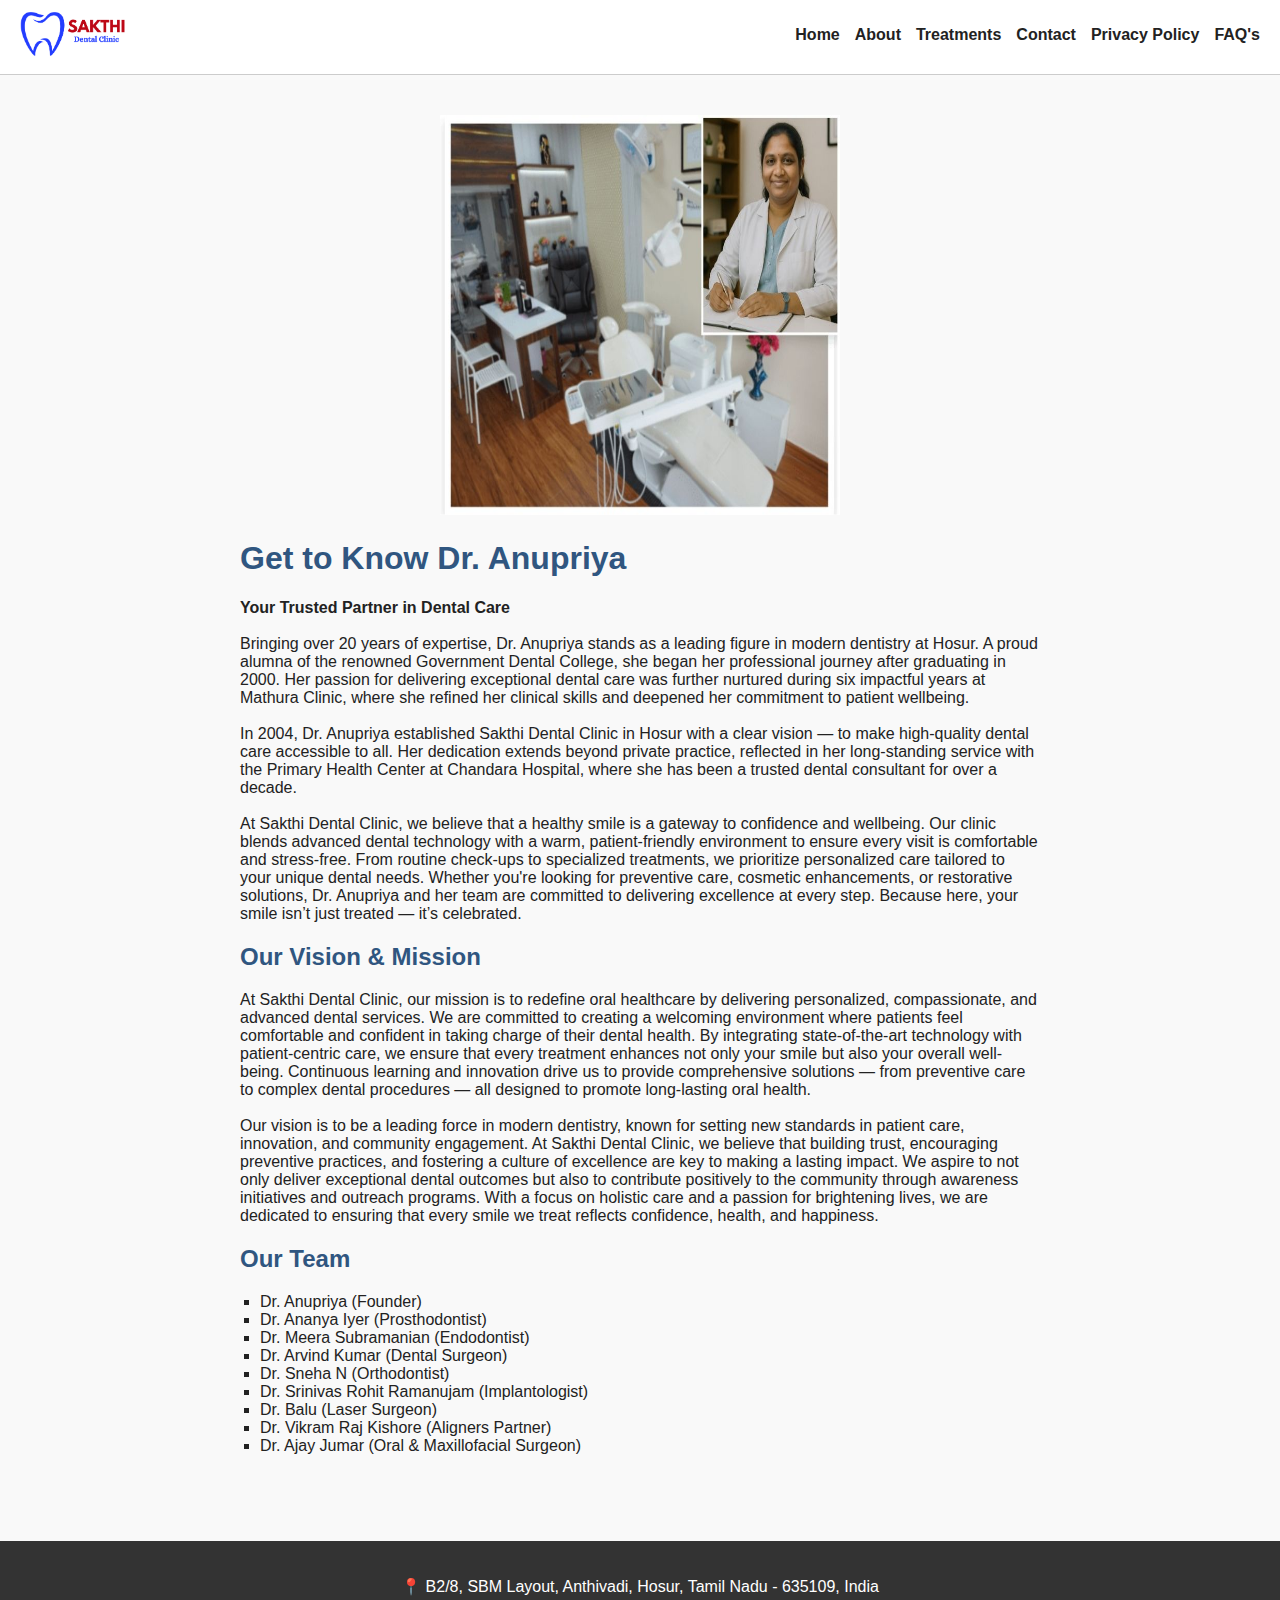
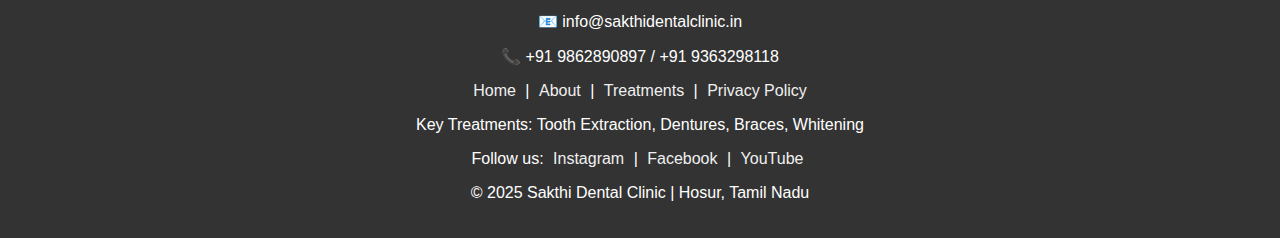
<file: Dental Clinic/about.html>
<!DOCTYPE html>
<html lang="en">
  <head>
    <meta charset="UTF-8" />
    <meta name="viewport" content="width=device-width, initial-scale=1.0" />
    <title>About Us - Sakthi Dental Clinic</title>
    <link rel="stylesheet" href="about.css" />
  </head>
  <body>
    <header>
      <nav class="navbar">
       <div class="logo">
  <img src="images/SDC Logo.png" alt="Sakthi Dental Clinic Logo">
</div>

        <ul class="nav-links">
          <li><a href="index.html">Home</a></li>
          <li><a href="about.html">About</a></li>
          <li><a href="treatment.html">Treatments</a></li>
          <li><a href="contact.html">Contact</a></li>
          <li><a href="privacy.html">Privacy Policy</a></li>
          <li><a href="faq.html">FAQ's</a></li>
        </ul>
      </nav>
    </header>

    <section class="about">
      <img src="images/Dr Anupriya.jpg" alt="Dr Anupriya"/>
      <h1>Get to Know Dr. Anupriya</h1>
      <b>Your Trusted Partner in Dental Care</b><br>
      <br>
        Bringing over 20 years of expertise, Dr. Anupriya stands as a leading
        figure in modern dentistry at Hosur. A proud alumna of the renowned
        Government Dental College, she began her professional journey after
        graduating in 2000. Her passion for delivering exceptional dental care
        was further nurtured during six impactful years at Mathura Clinic, where
        she refined her clinical skills and deepened her commitment to patient
        wellbeing. 
      </br>
      <br>
        In 2004, Dr. Anupriya established Sakthi Dental Clinic in
        Hosur with a clear vision — to make high-quality dental care accessible
        to all. Her dedication extends beyond private practice, reflected in her
        long-standing service with the Primary Health Center at Chandara
        Hospital, where she has been a trusted dental consultant for over a
        decade. 
        <br>
    </br>
        At Sakthi Dental Clinic, we believe that a healthy smile is a
        gateway to confidence and wellbeing. Our clinic blends advanced dental
        technology with a warm, patient-friendly environment to ensure every
        visit is comfortable and stress-free. From routine check-ups to
        specialized treatments, we prioritize personalized care tailored to your
        unique dental needs. Whether you're looking for preventive care,
        cosmetic enhancements, or restorative solutions, Dr. Anupriya and her
        team are committed to delivering excellence at every step. Because here,
        your smile isn’t just treated — it’s celebrated.
      </p>

      <h2>Our Vision & Mission</h2>
      <p>
        At Sakthi Dental Clinic, our mission is to redefine oral healthcare by
        delivering personalized, compassionate, and advanced dental services. We
        are committed to creating a welcoming environment where patients feel
        comfortable and confident in taking charge of their dental health. By
        integrating state-of-the-art technology with patient-centric care, we
        ensure that every treatment enhances not only your smile but also your
        overall well-being. Continuous learning and innovation drive us to
        provide comprehensive solutions — from preventive care to complex dental
        procedures — all designed to promote long-lasting oral health.
        <br>
        <br>
        Our
        vision is to be a leading force in modern dentistry, known for setting
        new standards in patient care, innovation, and community engagement. At
        Sakthi Dental Clinic, we believe that building trust, encouraging
        preventive practices, and fostering a culture of excellence are key to
        making a lasting impact. We aspire to not only deliver exceptional
        dental outcomes but also to contribute positively to the community
        through awareness initiatives and outreach programs. With a focus on
        holistic care and a passion for brightening lives, we are dedicated to
        ensuring that every smile we treat reflects confidence, health, and
        happiness.
      </p>

      <h2>Our Team</h2>
      <ul><li>Dr. Anupriya (Founder)</li>
      <li>Dr. Ananya Iyer (Prosthodontist)</li>
      <li>Dr. Meera Subramanian (Endodontist)</li>
      <li>Dr. Arvind Kumar (Dental Surgeon)</li>
      <li>Dr. Sneha N (Orthodontist)
</li>
      <li>Dr. Srinivas Rohit Ramanujam (Implantologist)</li>
      <li>Dr. Balu (Laser Surgeon)
</li>
      <li>Dr. Vikram Raj Kishore (Aligners Partner)
</li>
      <li>Dr. Ajay Jumar (Oral & Maxillofacial Surgeon)</li>
      </ul>
    </section>

    <footer>
      <div class="footer-content">
        <p>📍 B2/8, SBM Layout, Anthivadi, Hosur, Tamil Nadu - 635109, India</p>
        <p>📧 info@sakthidentalclinic.in</p>
        <p>📞 +91 9862890897 / +91 9363298118</p>
        <nav class="footer-links">
          <a href="index.html">Home</a> | <a href="about.html">About</a> |
          <a href="treatment.html">Treatments</a> |
          <a href="privacy.html">Privacy Policy</a>
        </nav>
        <div class="footer-services">
          <p>Key Treatments: Tooth Extraction, Dentures, Braces, Whitening</p>
        </div>
        <div class="footer-social">
          <p>
            Follow us:
            <a href="#">Instagram</a> | <a href="#">Facebook</a> |
            <a href="#">YouTube</a>
          </p>
        </div>
      </div>
      <p>© 2025 Sakthi Dental Clinic | Hosur, Tamil Nadu</p>
    </footer>
  </body>
</html>
</file>
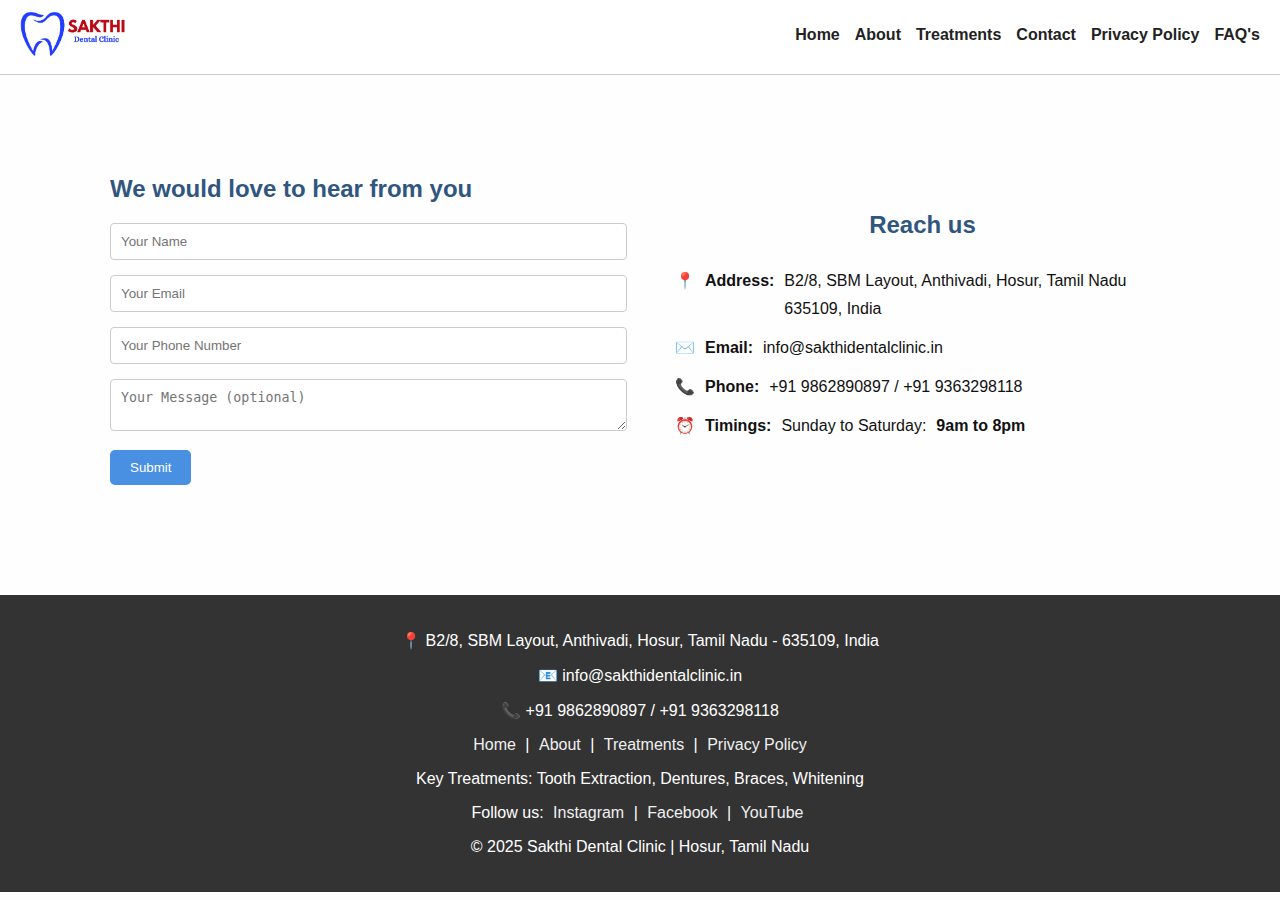
<file: Dental Clinic/contact.html>
<!DOCTYPE html>
<html lang="en">
  <head>
    <meta charset="UTF-8" />
    <meta name="viewport" content="width=device-width, initial-scale=1.0" />
    <title>Contact Us - Sakthi Dental Clinic</title>
    <link rel="stylesheet" href="contact.css" />
  </head>
  <body>
    <header>
      <nav class="navbar">
        <div class="logo">
          <img src="images/SDC Logo.png" alt="Sakthi Dental Clinic Logo" />
        </div>
        <ul class="nav-links">
          <li><a href="index.html">Home</a></li>
          <li><a href="about.html">About</a></li>
          <li><a href="treatment.html">Treatments</a></li>
          <li><a href="contact.html">Contact</a></li>
          <li><a href="privacy.html">Privacy Policy</a></li>
          <li><a href="faq.html">FAQ's</a></li>
        </ul>
      </nav>
    </header>

    <section class="contact-container">
      <div class="contact-form">
        <h2>We would love to hear from you</h2>
        <form onsubmit="return validateForm()">
          <input type="text" id="name" placeholder="Your Name" required />
          <input type="email" id="email" placeholder="Your Email" required />
          <input
            type="text"
            id="phone"
            placeholder="Your Phone Number"
            required
          />
          <textarea
            id="message"
            placeholder="Your Message (optional)"
          ></textarea>
          <button type="submit" class="submit-btn">Submit</button>
        </form>
      </div>

      <div class="contact-info">
        <h2>Reach us</h2>
        <ul>
          <li>
            📍 <strong>Address:</strong> B2/8, SBM Layout, Anthivadi, Hosur,
            Tamil Nadu 635109, India
          </li>
          <li>✉️ <strong>Email:</strong> info@sakthidentalclinic.in</li>
          <li>📞 <strong>Phone:</strong> +91 9862890897 / +91 9363298118</li>
          <li>
            ⏰ <strong>Timings:</strong> Sunday to Saturday:
            <strong>9am to 8pm</strong>
          </li>
        </ul>
      </div>
    </section>

    <footer>
      <div class="footer-content">
        <p>📍 B2/8, SBM Layout, Anthivadi, Hosur, Tamil Nadu - 635109, India</p>
        <p>📧 info@sakthidentalclinic.in</p>
        <p>📞 +91 9862890897 / +91 9363298118</p>
        <nav class="footer-links">
          <a href="index.html">Home</a> | <a href="about.html">About</a> |
          <a href="treatment.html">Treatments</a> |
          <a href="privacy.html">Privacy Policy</a>
        </nav>
        <div class="footer-services">
          <p>Key Treatments: Tooth Extraction, Dentures, Braces, Whitening</p>
        </div>
        <div class="footer-social">
          <p>
            Follow us:
            <a href="#">Instagram</a> | <a href="#">Facebook</a> |
            <a href="#">YouTube</a>
          </p>
        </div>
      </div>
      <p>© 2025 Sakthi Dental Clinic | Hosur, Tamil Nadu</p>
    </footer>

    <script>
      function validateForm() {
        const name = document.getElementById("name").value.trim();
        const email = document.getElementById("email").value.trim();
        const phone = document.getElementById("phone").value.trim();

        if (!name || !email || !phone) {
          alert("Please fill out all required fields.");
          return false;
        }

        const emailPattern = /^[^\s@]+@[^\s@]+\.[^\s@]+$/;
        if (!emailPattern.test(email)) {
          alert("Please enter a valid email address.");
          return false;
        }

        return true;
      }
    </script>
  </body>
</html>
</file>
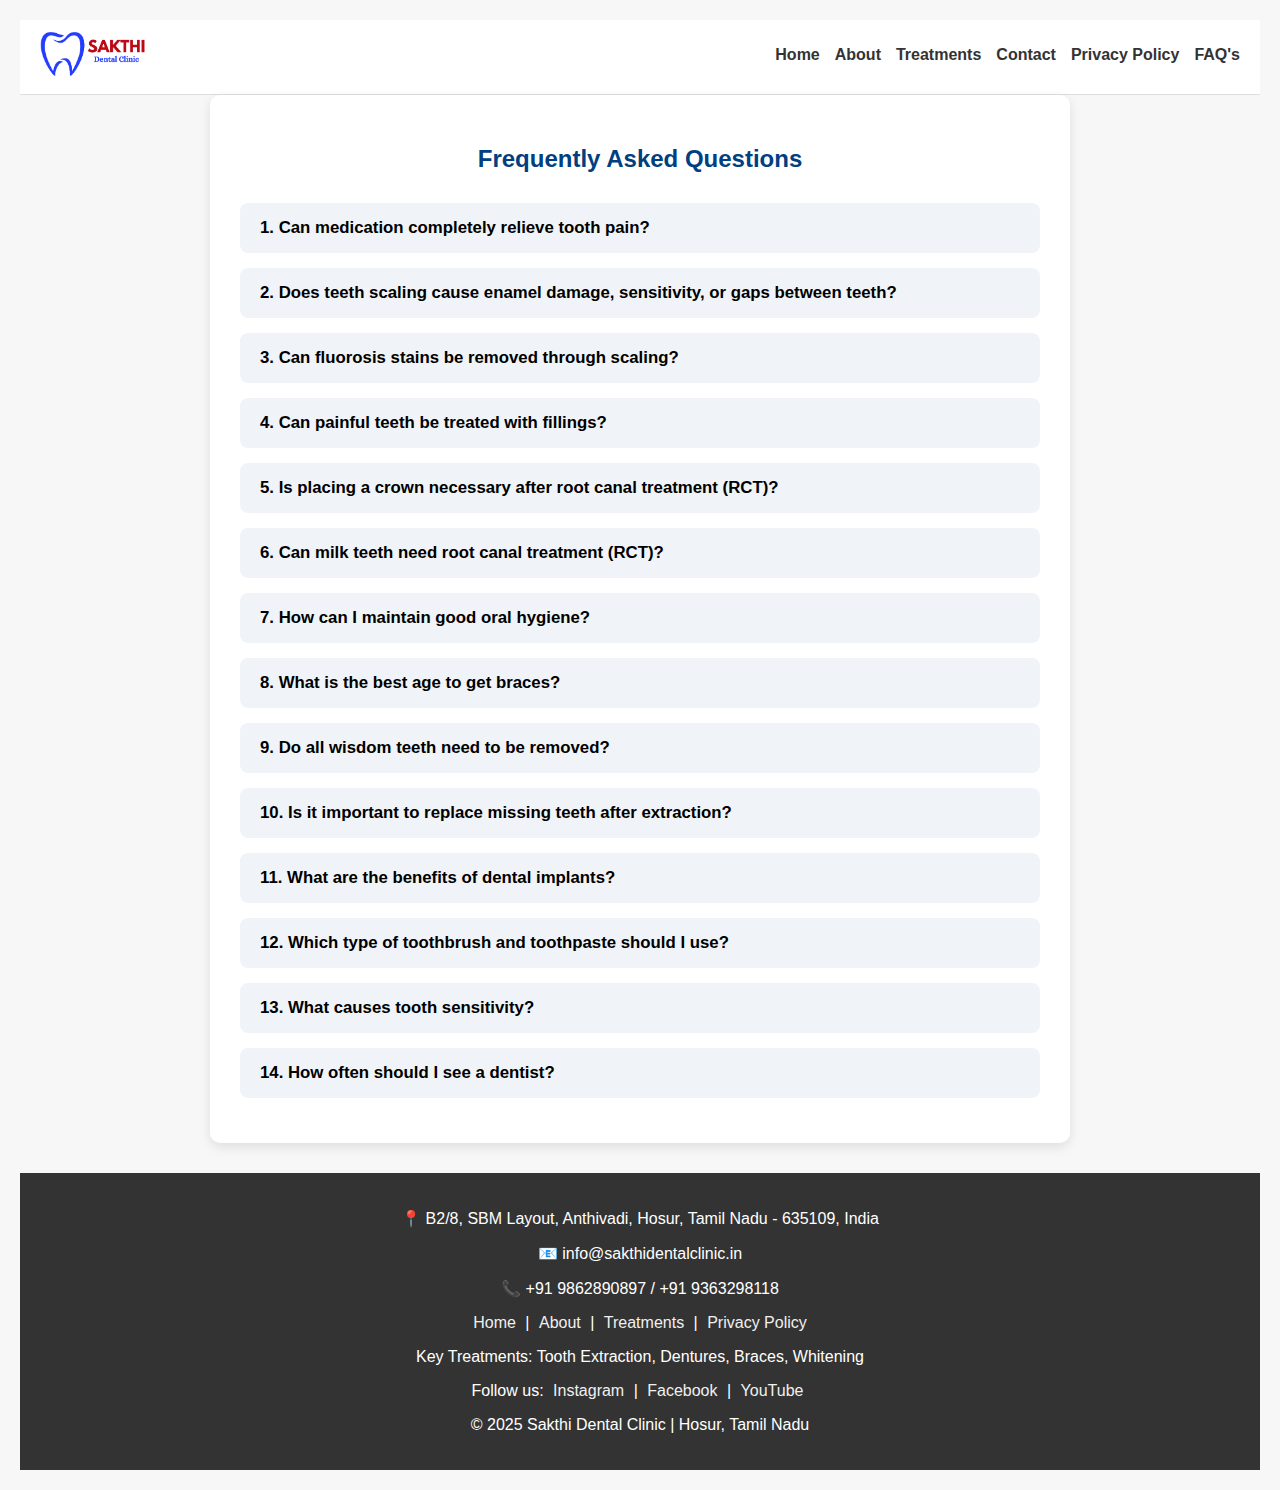
<file: Dental Clinic/faq.html>
<!DOCTYPE html>
<html lang="en">
  <head>
    <meta charset="UTF-8" />
    <meta name="viewport" content="width=device-width, initial-scale=1" />
    <title>FAQ - Sakthi Dental Clinic</title>
    <link rel="stylesheet" href="faq.css" />
  </head>
  <body>
    <header>
      <nav class="navbar">
        <div class="logo">
          <img src="images/SDC Logo.png" alt="Sakthi Dental Clinic Logo" />
        </div>

        <ul class="nav-links">
          <li><a href="index.html">Home</a></li>
          <li><a href="about.html">About</a></li>
          <li><a href="treatment.html">Treatments</a></li>
          <li><a href="contact.html">Contact</a></li>
          <li><a href="privacy.html">Privacy Policy</a></li>
          <li><a href="faq.html">FAQ's</a></li>
        </ul>
      </nav>
    </header>
    <section class="faq-section">
      <h2>Frequently Asked Questions</h2>

      <div class="faq-item">
        <details>
          <summary>1. Can medication completely relieve tooth pain?</summary>
          <p>
            Not entirely. While medications may offer short-term relief,
            long-lasting relief requires identifying and treating the root cause
            of the pain through professional dental care.
          </p>
        </details>
      </div>

      <div class="faq-item">
        <details>
          <summary>
            2. Does teeth scaling cause enamel damage, sensitivity, or gaps
            between teeth?
          </summary>
          <p>
            No. Scaling safely removes plaque and tartar. It doesn’t damage
            enamel or create gaps. Temporary sensitivity may occur but usually
            subsides.
          </p>
        </details>
      </div>

      <div class="faq-item">
        <details>
          <summary>3. Can fluorosis stains be removed through scaling?</summary>
          <p>
            Scaling removes surface stains, not intrinsic fluorosis. Treatments
            like bleaching, veneers, or crowns may be required.
          </p>
        </details>
      </div>

      <div class="faq-item">
        <details>
          <summary>4. Can painful teeth be treated with fillings?</summary>
          <p>
            Not always. If decay reaches the pulp, a root canal or extraction is
            needed. Fillings are for damage limited to outer layers.
          </p>
        </details>
      </div>

      <div class="faq-item">
        <details>
          <summary>
            5. Is placing a crown necessary after root canal treatment (RCT)?
          </summary>
          <p>
            Yes. A crown protects the treated tooth from fracture and adds
            durability for chewing.
          </p>
        </details>
      </div>

      <div class="faq-item">
        <details>
          <summary>6. Can milk teeth need root canal treatment (RCT)?</summary>
          <p>
            Yes. An RCT can preserve a milk tooth if it has a deep cavity and is
            expected to remain for a while.
          </p>
        </details>
      </div>

      <div class="faq-item">
        <details>
          <summary>7. How can I maintain good oral hygiene?</summary>
          <p>
            Brush twice daily, rinse after meals, floss, and visit your dentist
            regularly for check-ups.
          </p>
        </details>
      </div>

      <div class="faq-item">
        <details>
          <summary>8. What is the best age to get braces?</summary>
          <p>
            Ages 12–14 are ideal, but earlier or later treatment may be needed
            depending on the case.
          </p>
        </details>
      </div>

      <div class="faq-item">
        <details>
          <summary>9. Do all wisdom teeth need to be removed?</summary>
          <p>
            No. Only if they are impacted, infected, or causing problems like
            crowding.
          </p>
        </details>
      </div>

      <div class="faq-item">
        <details>
          <summary>
            10. Is it important to replace missing teeth after extraction?
          </summary>
          <p>
            Yes. Replacement prevents misalignment and helps maintain proper
            chewing function.
          </p>
        </details>
      </div>

      <div class="faq-item">
        <details>
          <summary>11. What are the benefits of dental implants?</summary>
          <p>
            Implants restore natural function and appearance, boosting
            confidence and oral health.
          </p>
        </details>
      </div>

      <div class="faq-item">
        <details>
          <summary>
            12. Which type of toothbrush and toothpaste should I use?
          </summary>
          <p>
            Use a soft-bristled brush with fluoride toothpaste. Replace your
            brush every 3 months.
          </p>
        </details>
      </div>

      <div class="faq-item">
        <details>
          <summary>13. What causes tooth sensitivity?</summary>
          <p>
            It can result from enamel wear, decay, exposed roots, or
            micro-cracks in the tooth.
          </p>
        </details>
      </div>

      <div class="faq-item">
        <details>
          <summary>14. How often should I see a dentist?</summary>
          <p>
            Every six months is recommended for preventive care and cleanings.
          </p>
        </details>
      </div>
    </section>
    <footer>
      <div class="footer-content">
        <p>📍 B2/8, SBM Layout, Anthivadi, Hosur, Tamil Nadu - 635109, India</p>
        <p>📧 info@sakthidentalclinic.in</p>
        <p>📞 +91 9862890897 / +91 9363298118</p>
        <nav class="footer-links">
          <a href="index.html">Home</a> | <a href="about.html">About</a> |
          <a href="treatment.html">Treatments</a> |
          <a href="privacy.html">Privacy Policy</a>
        </nav>
        <div class="footer-services">
          <p>Key Treatments: Tooth Extraction, Dentures, Braces, Whitening</p>
        </div>
        <div class="footer-social">
          <p>
            Follow us:
            <a href="#">Instagram</a> | <a href="#">Facebook</a> |
            <a href="#">YouTube</a>
          </p>
        </div>
      </div>
      <p>© 2025 Sakthi Dental Clinic | Hosur, Tamil Nadu</p>
    </footer>
  </body>
</html>
</file>
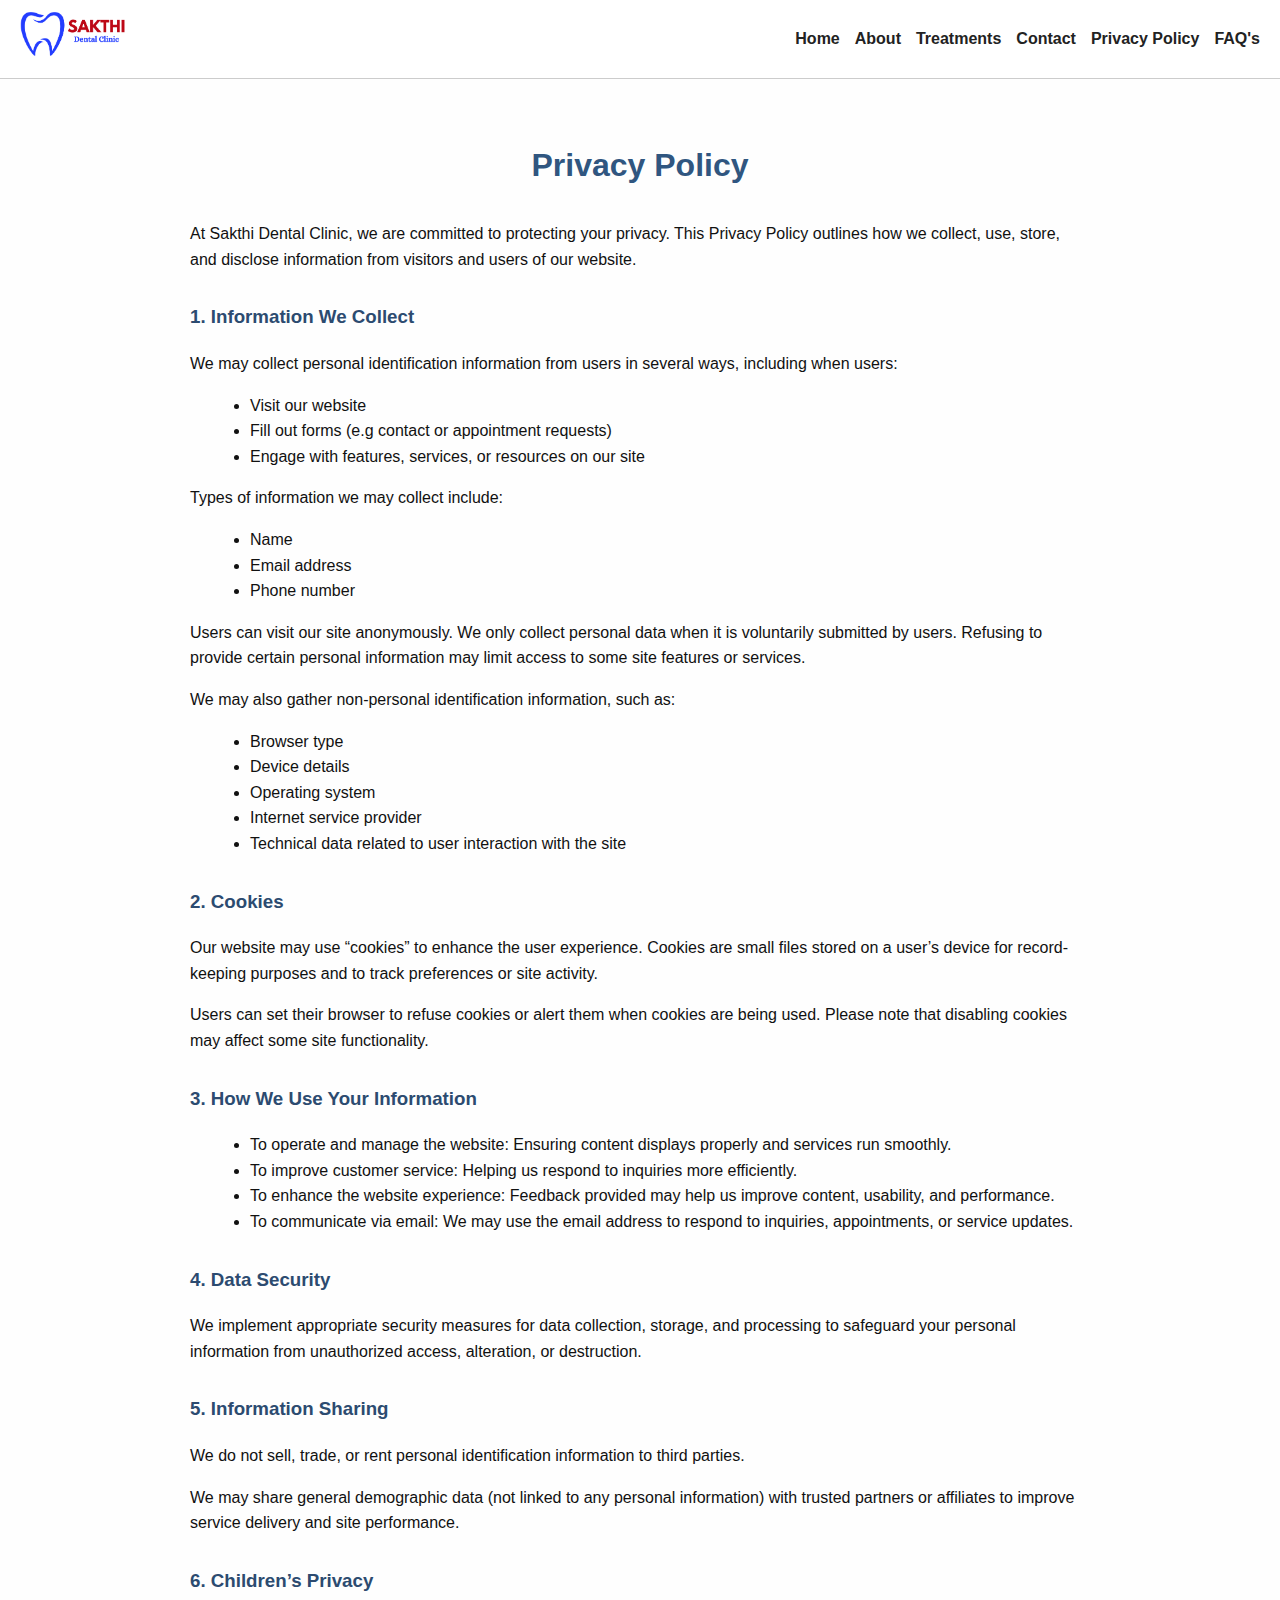
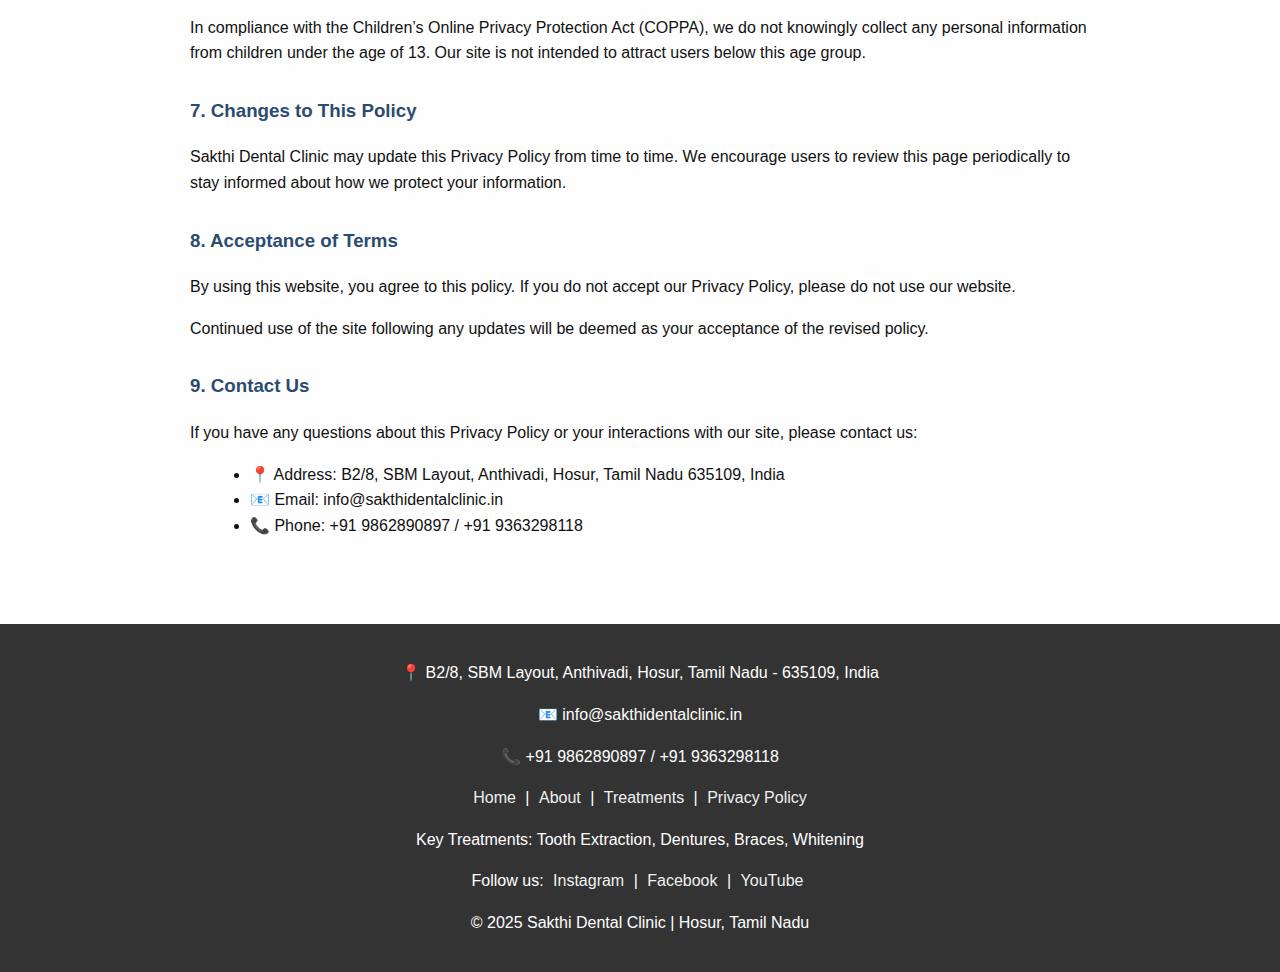
<file: Dental Clinic/privacy.html>
<!DOCTYPE html>
<html lang="en">
  <head>
    <meta charset="UTF-8" />
    <meta name="viewport" content="width=device-width, initial-scale=1.0" />
    <title>Privacy Policy - Sakthi Dental Clinic</title>
    <link rel="stylesheet" href="privacy.css" />
  </head>
  <body>
    <header>
      <nav class="navbar">
        <div class="logo">
          <img src="images/SDC Logo.png" alt="Sakthi Dental Clinic Logo" />
        </div>
        <ul class="nav-links">
          <li><a href="index.html">Home</a></li>
          <li><a href="about.html">About</a></li>
          <li><a href="treatment.html">Treatments</a></li>
          <li><a href="contact.html">Contact</a></li>
          <li><a href="privacy.html">Privacy Policy</a></li>
          <li><a href="faq.html">FAQ's</a></li>
        </ul>
      </nav>
    </header>

    <main class="contact-form">
      <h1>Privacy Policy</h1>
      <p>
        At Sakthi Dental Clinic, we are committed to protecting your privacy.
        This Privacy Policy outlines how we collect, use, store, and disclose
        information from visitors and users of our website.
      </p>

      <h3>1. Information We Collect</h3>
      <p>
        We may collect personal identification information from users in several
        ways, including when users:
      </p>
      <ul>
        <li>Visit our website</li>
        <li>Fill out forms (e.g contact or appointment requests)</li>
        <li>Engage with features, services, or resources on our site</li>
      </ul>
      <p>Types of information we may collect include:</p>
      <ul>
        <li>Name</li>
        <li>Email address</li>
        <li>Phone number</li>
      </ul>
      <p>
        Users can visit our site anonymously. We only collect personal data when
        it is voluntarily submitted by users. Refusing to provide certain
        personal information may limit access to some site features or services.
      </p>
      <p>
        We may also gather non-personal identification information, such as:
      </p>
      <ul>
        <li>Browser type</li>
        <li>Device details</li>
        <li>Operating system</li>
        <li>Internet service provider</li>
        <li>Technical data related to user interaction with the site</li>
      </ul>

      <h3>2. Cookies</h3>
      <p>
        Our website may use “cookies” to enhance the user experience. Cookies
        are small files stored on a user’s device for record-keeping purposes
        and to track preferences or site activity.
      </p>
      <p>
        Users can set their browser to refuse cookies or alert them when cookies
        are being used. Please note that disabling cookies may affect some site
        functionality.
      </p>

      <h3>3. How We Use Your Information</h3>
      <ul>
        <li>
          To operate and manage the website: Ensuring content displays properly
          and services run smoothly.
        </li>
        <li>
          To improve customer service: Helping us respond to inquiries more
          efficiently.
        </li>
        <li>
          To enhance the website experience: Feedback provided may help us
          improve content, usability, and performance.
        </li>
        <li>
          To communicate via email: We may use the email address to respond to
          inquiries, appointments, or service updates.
        </li>
      </ul>

      <h3>4. Data Security</h3>
      <p>
        We implement appropriate security measures for data collection, storage,
        and processing to safeguard your personal information from unauthorized
        access, alteration, or destruction.
      </p>

      <h3>5. Information Sharing</h3>
      <p>
        We do not sell, trade, or rent personal identification information to
        third parties.
      </p>
      <p>
        We may share general demographic data (not linked to any personal
        information) with trusted partners or affiliates to improve service
        delivery and site performance.
      </p>

      <h3>6. Children’s Privacy</h3>
      <p>
        In compliance with the Children’s Online Privacy Protection Act (COPPA),
        we do not knowingly collect any personal information from children under
        the age of 13. Our site is not intended to attract users below this age
        group.
      </p>

      <h3>7. Changes to This Policy</h3>
      <p>
        Sakthi Dental Clinic may update this Privacy Policy from time to time.
        We encourage users to review this page periodically to stay informed
        about how we protect your information.
      </p>

      <h3>8. Acceptance of Terms</h3>
      <p>
        By using this website, you agree to this policy. If you do not accept
        our Privacy Policy, please do not use our website.
      </p>
      <p>
        Continued use of the site following any updates will be deemed as your
        acceptance of the revised policy.
      </p>

      <h3>9. Contact Us</h3>
      <p>
        If you have any questions about this Privacy Policy or your interactions
        with our site, please contact us:
      </p>
      <ul>
        <li>
          📍 Address: B2/8, SBM Layout, Anthivadi, Hosur, Tamil Nadu 635109,
          India
        </li>
        <li>📧 Email: info@sakthidentalclinic.in</li>
        <li>📞 Phone: +91 9862890897 / +91 9363298118</li>
      </ul>
    </main>

    <footer>
      <div class="footer-content">
        <p>📍 B2/8, SBM Layout, Anthivadi, Hosur, Tamil Nadu - 635109, India</p>
        <p>📧 info@sakthidentalclinic.in</p>
        <p>📞 +91 9862890897 / +91 9363298118</p>
        <nav class="footer-links">
          <a href="index.html">Home</a> | <a href="about.html">About</a> |
          <a href="treatment.html">Treatments</a> |
          <a href="privacy.html">Privacy Policy</a>
        </nav>
        <div class="footer-services">
          <p>Key Treatments: Tooth Extraction, Dentures, Braces, Whitening</p>
        </div>
        <div class="footer-social">
          <p>
            Follow us:
            <a href="#">Instagram</a> | <a href="#">Facebook</a> |
            <a href="#">YouTube</a>
          </p>
        </div>
      </div>
      <p>© 2025 Sakthi Dental Clinic | Hosur, Tamil Nadu</p>
    </footer>
  </body>
</html>
</file>
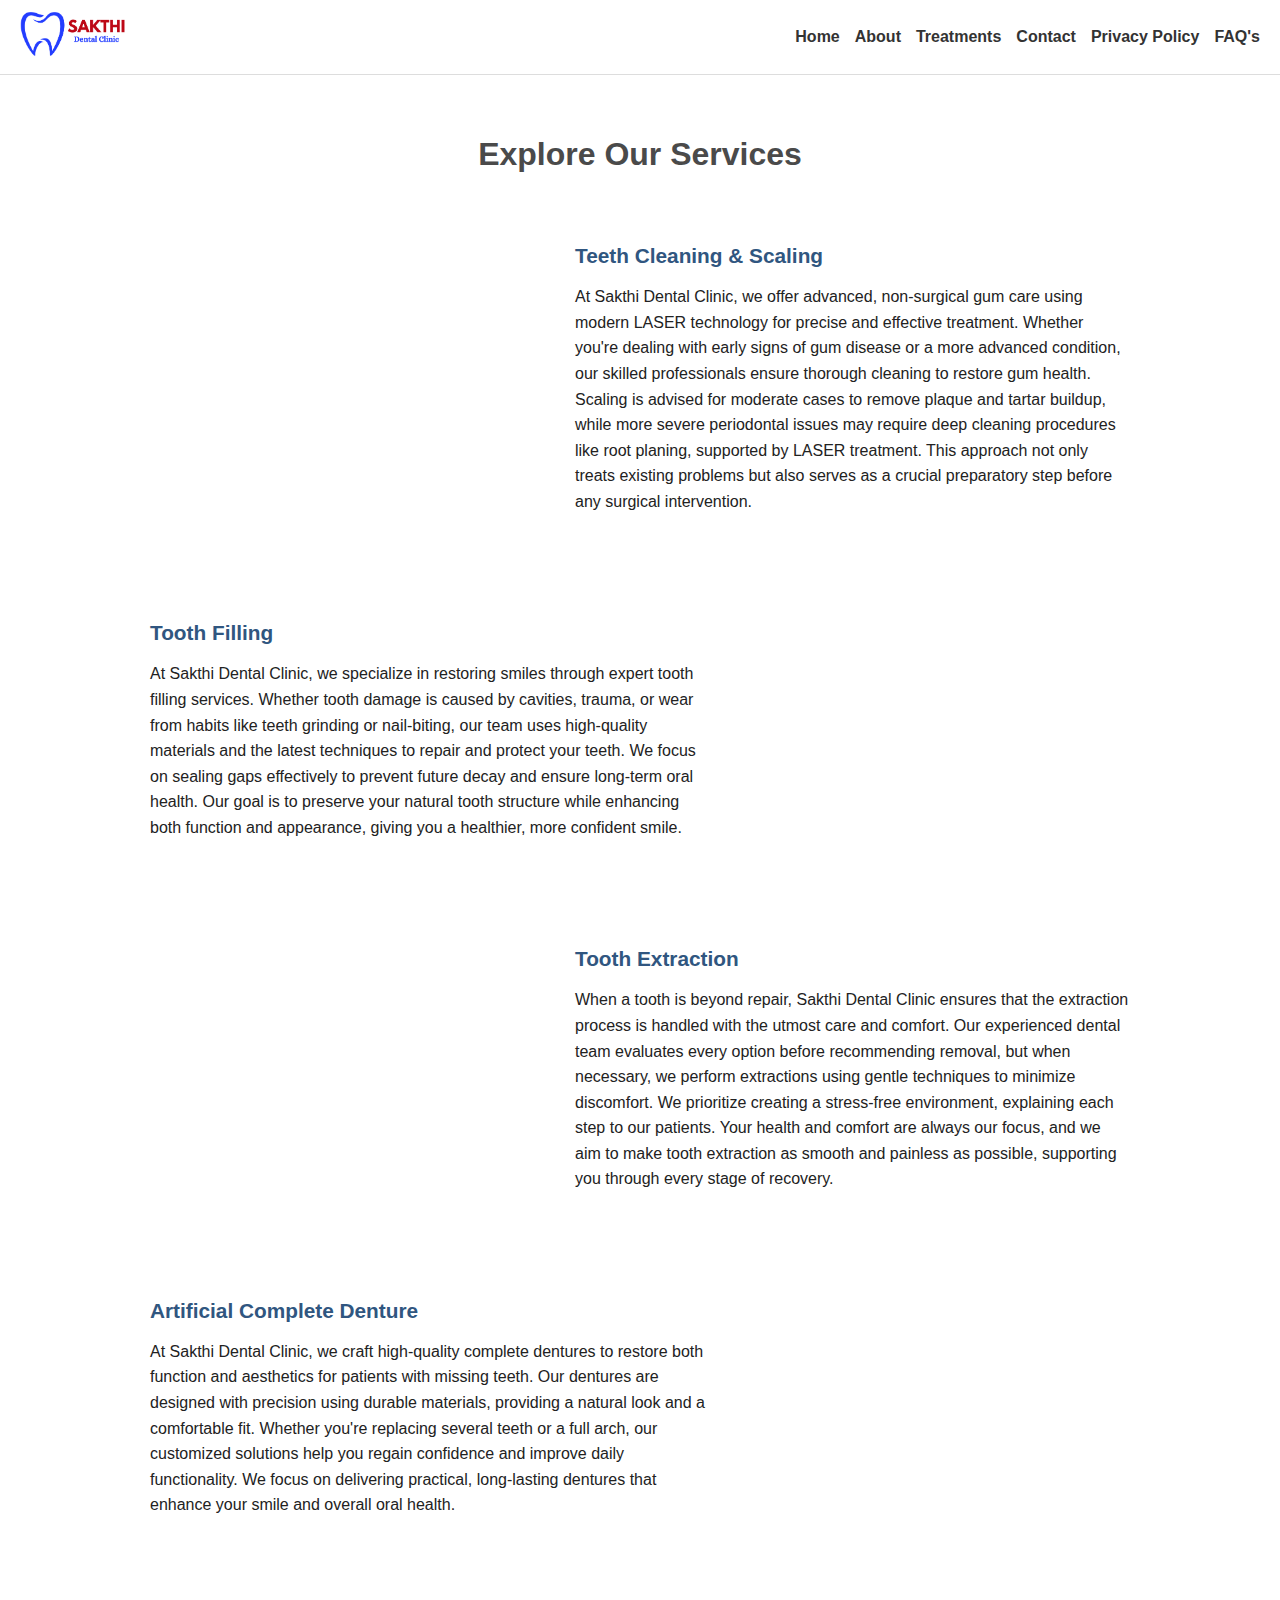
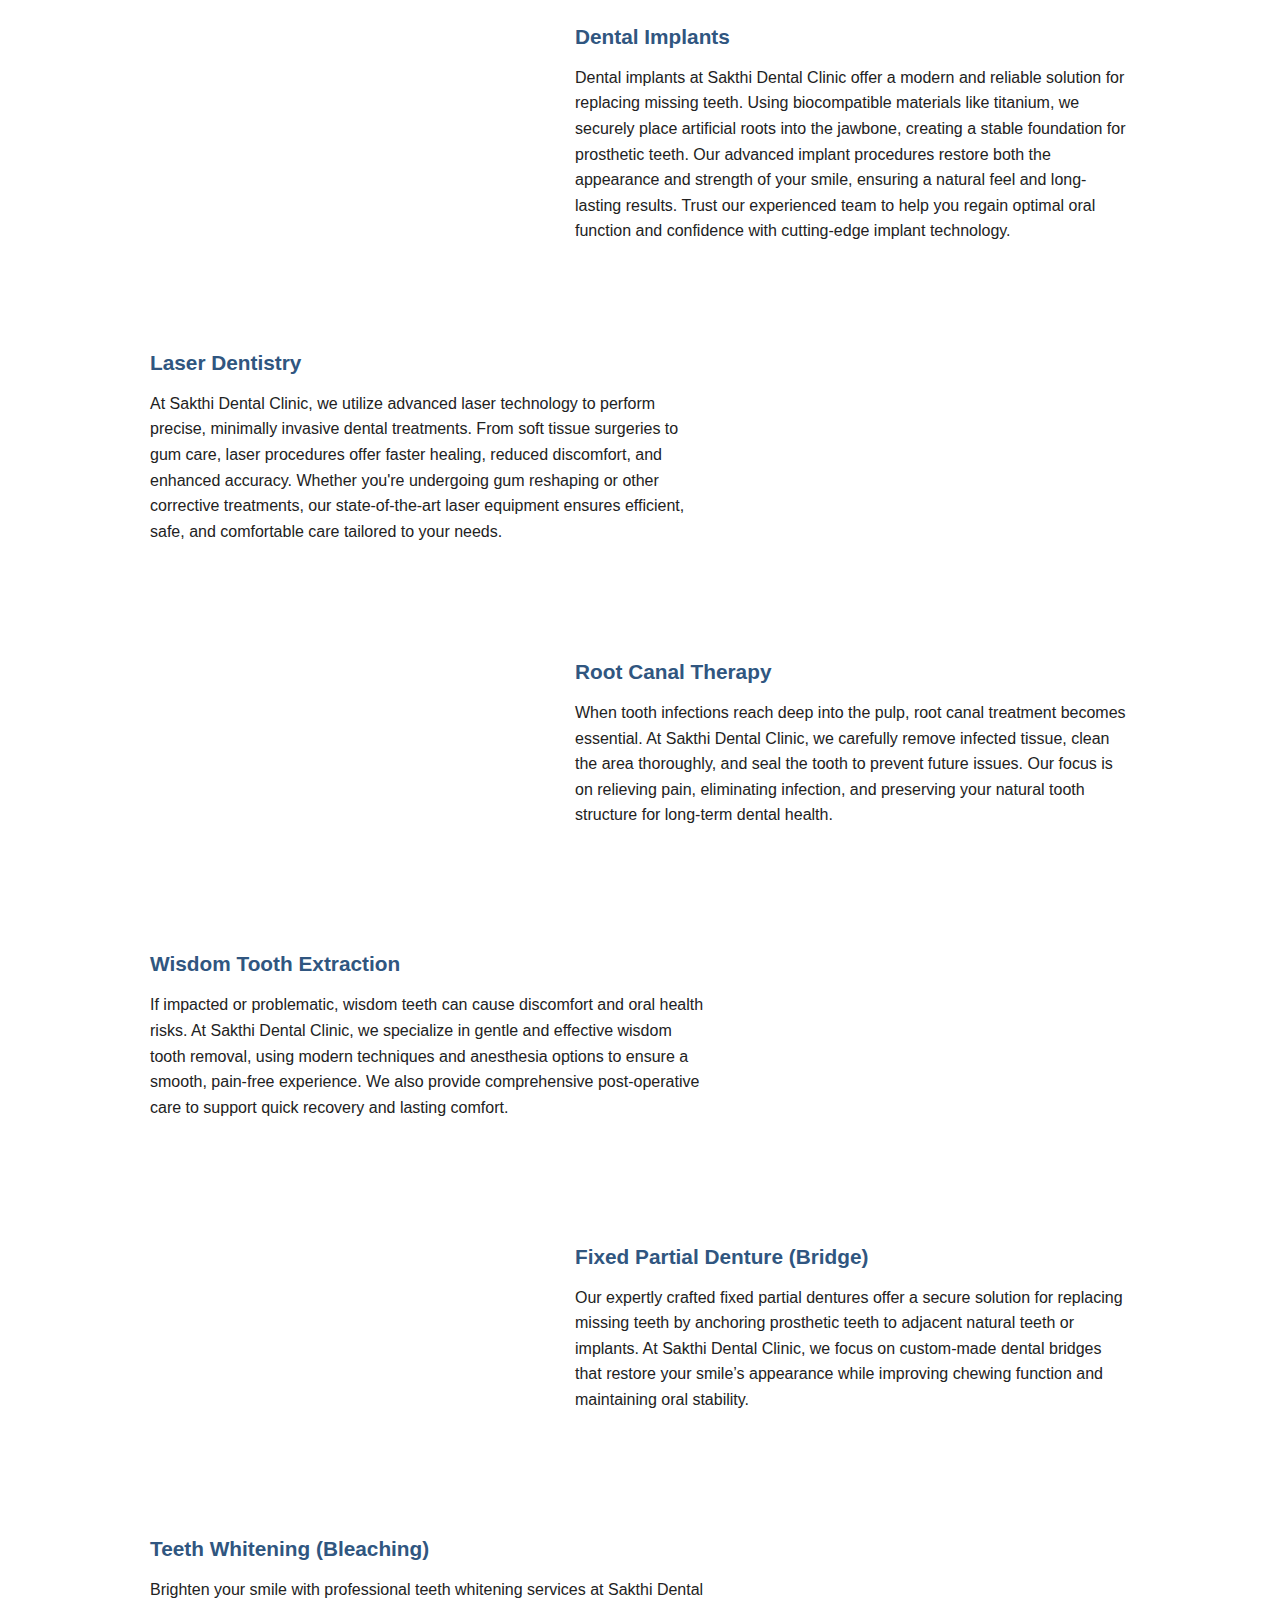
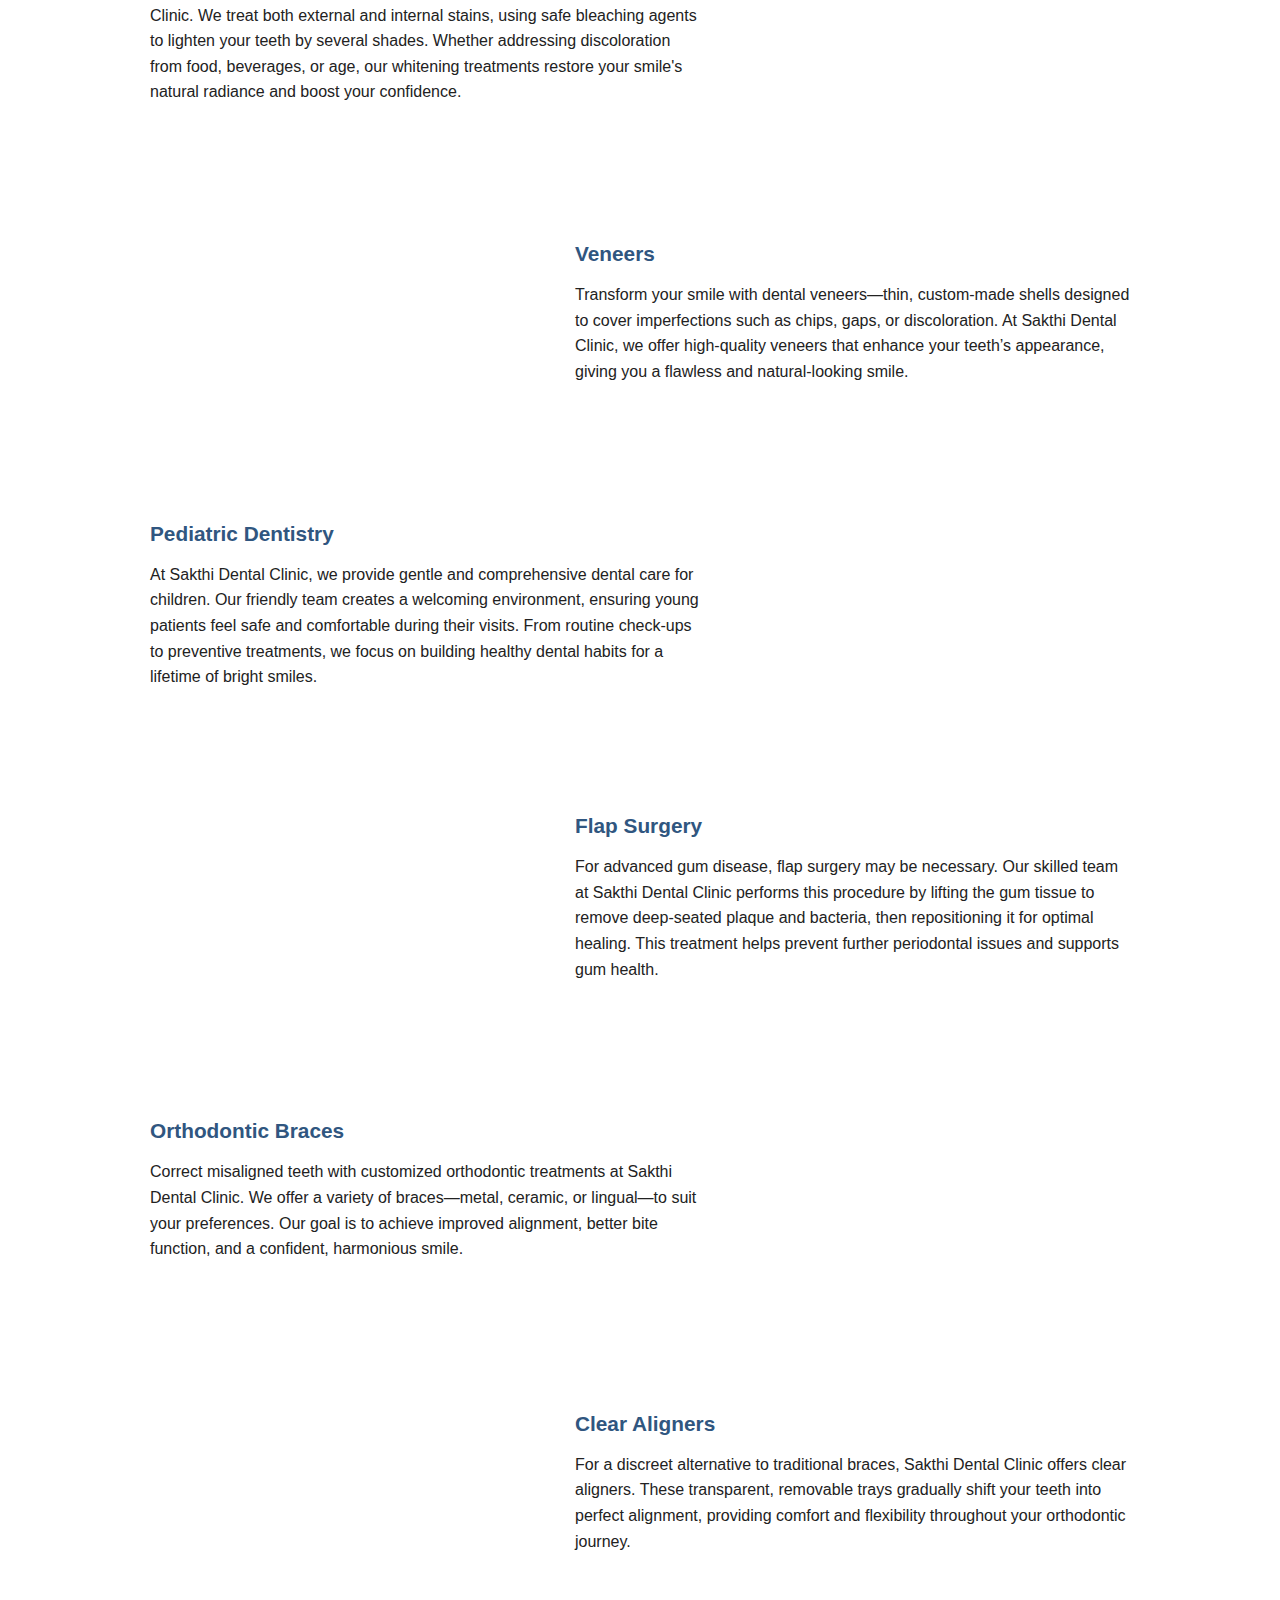
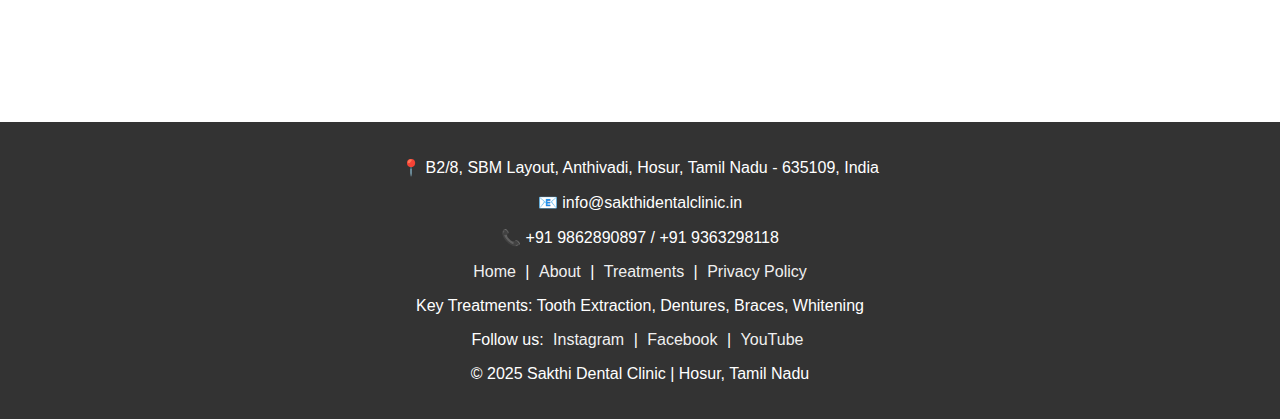
<file: Dental Clinic/treatment.html>
<!DOCTYPE html>
<html lang="en">
  <head>
    <meta charset="UTF-8" />
    <meta name="viewport" content="width=device-width, initial-scale=1.0" />
    <title>Treatments - Sakthi Dental Clinic</title>
    <link rel="stylesheet" href="treatment.css" />
  </head>
  <body>
    <header>
      <nav class="navbar">
        <div class="logo">
          <img src="images/SDC Logo.png" alt="Sakthi Dental Clinic Logo" />
        </div>

        <ul class="nav-links">
          <li><a href="index.html">Home</a></li>
          <li><a href="about.html">About</a></li>
          <li><a href="treatment.html">Treatments</a></li>
          <li><a href="contact.html">Contact</a></li>
          <li><a href="privacy.html">Privacy Policy</a></li>
          <li><a href="faq.html">FAQ's</a></li>
        </ul>
      </nav>
    </header>

    <section class="treatments">
      <h1>Explore Our Services</h1>

      <div class="treatment-row">
        <div class="treatment-image">
          <img src="images/Teeth Cleaning.png" alt="Teeth Cleaning & Scaling" />
        </div>
        <div class="treatment-content">
          <h3>Teeth Cleaning & Scaling</h3>
          <p>
            At Sakthi Dental Clinic, we offer advanced, non-surgical gum care
            using modern LASER technology for precise and effective treatment.
            Whether you're dealing with early signs of gum disease or a more
            advanced condition, our skilled professionals ensure thorough
            cleaning to restore gum health. Scaling is advised for moderate
            cases to remove plaque and tartar buildup, while more severe
            periodontal issues may require deep cleaning procedures like root
            planing, supported by LASER treatment. This approach not only treats
            existing problems but also serves as a crucial preparatory step
            before any surgical intervention.
          </p>
        </div>
      </div>

      <div class="treatment-row reverse">
        <div class="treatment-image">
          <img src="images/Tooth-Filling.jpg" alt="Tooth Filling" />
        </div>
        <div class="treatment-content">
          <h3>Tooth Filling</h3>
          <p>
            At Sakthi Dental Clinic, we specialize in restoring smiles through
            expert tooth filling services. Whether tooth damage is caused by
            cavities, trauma, or wear from habits like teeth grinding or
            nail-biting, our team uses high-quality materials and the latest
            techniques to repair and protect your teeth. We focus on sealing
            gaps effectively to prevent future decay and ensure long-term oral
            health. Our goal is to preserve your natural tooth structure while
            enhancing both function and appearance, giving you a healthier, more
            confident smile.
          </p>
        </div>
      </div>

      <div class="treatment-row">
        <div class="treatment-image">
          <img src="images/Teeth Extraction.png" alt="Tooth Extraction" />
        </div>
        <div class="treatment-content">
          <h3>Tooth Extraction</h3>
          <p>
            When a tooth is beyond repair, Sakthi Dental Clinic ensures that the
            extraction process is handled with the utmost care and comfort. Our
            experienced dental team evaluates every option before recommending
            removal, but when necessary, we perform extractions using gentle
            techniques to minimize discomfort. We prioritize creating a
            stress-free environment, explaining each step to our patients. Your
            health and comfort are always our focus, and we aim to make tooth
            extraction as smooth and painless as possible, supporting you
            through every stage of recovery.
          </p>
        </div>
      </div>

      <div class="treatment-row reverse">
        <div class="treatment-image">
          <img
            src="images/Artificial Complete Denture.png"
            alt="Artificial Complete Denture"
          />
        </div>
        <div class="treatment-content">
          <h3>Artificial Complete Denture</h3>
          <p>
            At Sakthi Dental Clinic, we craft high-quality complete dentures to
            restore both function and aesthetics for patients with missing
            teeth. Our dentures are designed with precision using durable
            materials, providing a natural look and a comfortable fit. Whether
            you're replacing several teeth or a full arch, our customized
            solutions help you regain confidence and improve daily
            functionality. We focus on delivering practical, long-lasting
            dentures that enhance your smile and overall oral health.
          </p>
        </div>
      </div>

      <div class="treatment-row">
        <div class="treatment-image">
          <img src="images/Impants.png" alt="Dental Implants" />
        </div>
        <div class="treatment-content">
          <h3>Dental Implants</h3>
          <p>
            Dental implants at Sakthi Dental Clinic offer a modern and reliable
            solution for replacing missing teeth. Using biocompatible materials
            like titanium, we securely place artificial roots into the jawbone,
            creating a stable foundation for prosthetic teeth. Our advanced
            implant procedures restore both the appearance and strength of your
            smile, ensuring a natural feel and long-lasting results. Trust our
            experienced team to help you regain optimal oral function and
            confidence with cutting-edge implant technology.
          </p>
        </div>
      </div>

      <div class="treatment-row reverse">
        <div class="treatment-image">
          <img src="images/Laser-Surgery.png" alt="Laser Dentistry" />
        </div>
        <div class="treatment-content">
          <h3>Laser Dentistry</h3>
          <p>
            At Sakthi Dental Clinic, we utilize advanced laser technology to
            perform precise, minimally invasive dental treatments. From soft
            tissue surgeries to gum care, laser procedures offer faster healing,
            reduced discomfort, and enhanced accuracy. Whether you're undergoing
            gum reshaping or other corrective treatments, our state-of-the-art
            laser equipment ensures efficient, safe, and comfortable care
            tailored to your needs.
          </p>
        </div>
      </div>

      <div class="treatment-row">
        <div class="treatment-image">
          <img src="images/Root Canal Treatment.png" alt="Root Canal Therapy" />
        </div>
        <div class="treatment-content">
          <h3>Root Canal Therapy</h3>
          <p>
            When tooth infections reach deep into the pulp, root canal treatment
            becomes essential. At Sakthi Dental Clinic, we carefully remove
            infected tissue, clean the area thoroughly, and seal the tooth to
            prevent future issues. Our focus is on relieving pain, eliminating
            infection, and preserving your natural tooth structure for long-term
            dental health.
          </p>
        </div>
      </div>

      <div class="treatment-row reverse">
        <div class="treatment-image">
          <img
            src="images/Wisdom Teeth Removal.png"
            alt="Wisdom Tooth Extraction"
          />
        </div>
        <div class="treatment-content">
          <h3>Wisdom Tooth Extraction</h3>
          <p>
            If impacted or problematic, wisdom teeth can cause discomfort and
            oral health risks. At Sakthi Dental Clinic, we specialize in gentle
            and effective wisdom tooth removal, using modern techniques and
            anesthesia options to ensure a smooth, pain-free experience. We also
            provide comprehensive post-operative care to support quick recovery
            and lasting comfort.
          </p>
        </div>
      </div>

      <div class="treatment-row">
        <div class="treatment-image">
          <img
            src="images/Fixed Partial Denture.png"
            alt="Fixed Partial Denture (Bridge)"
          />
        </div>
        <div class="treatment-content">
          <h3>Fixed Partial Denture (Bridge)</h3>
          <p>
            Our expertly crafted fixed partial dentures offer a secure solution
            for replacing missing teeth by anchoring prosthetic teeth to
            adjacent natural teeth or implants. At Sakthi Dental Clinic, we
            focus on custom-made dental bridges that restore your smile’s
            appearance while improving chewing function and maintaining oral
            stability.
          </p>
        </div>
      </div>

      <div class="treatment-row reverse">
        <div class="treatment-image">
          <img src="images/Bleaching.png" alt="Teeth Whitening (Bleaching)" />
        </div>
        <div class="treatment-content">
          <h3>Teeth Whitening (Bleaching)</h3>
          <p>
            Brighten your smile with professional teeth whitening services at
            Sakthi Dental Clinic. We treat both external and internal stains,
            using safe bleaching agents to lighten your teeth by several shades.
            Whether addressing discoloration from food, beverages, or age, our
            whitening treatments restore your smile's natural radiance and boost
            your confidence.
          </p>
        </div>
      </div>

      <div class="treatment-row">
        <div class="treatment-image">
          <img src="images/Veneer Treatment.jpg" alt="Veneers" />
        </div>
        <div class="treatment-content">
          <h3>Veneers</h3>
          <p>
            Transform your smile with dental veneers—thin, custom-made shells
            designed to cover imperfections such as chips, gaps, or
            discoloration. At Sakthi Dental Clinic, we offer high-quality
            veneers that enhance your teeth’s appearance, giving you a flawless
            and natural-looking smile.
          </p>
        </div>
      </div>

      <div class="treatment-row reverse">
        <div class="treatment-image">
          <img src="images/Pediatric-dentistry.png" alt="Pediatric Dentistry" />
        </div>
        <div class="treatment-content">
          <h3>Pediatric Dentistry</h3>
          <p>
            At Sakthi Dental Clinic, we provide gentle and comprehensive dental
            care for children. Our friendly team creates a welcoming
            environment, ensuring young patients feel safe and comfortable
            during their visits. From routine check-ups to preventive
            treatments, we focus on building healthy dental habits for a
            lifetime of bright smiles.
          </p>
        </div>
      </div>

      <div class="treatment-row">
        <div class="treatment-image">
          <img src="images/Flap-surgery.png" alt="Flap Surgery" />
        </div>
        <div class="treatment-content">
          <h3>Flap Surgery</h3>
          <p>
            For advanced gum disease, flap surgery may be necessary. Our skilled
            team at Sakthi Dental Clinic performs this procedure by lifting the
            gum tissue to remove deep-seated plaque and bacteria, then
            repositioning it for optimal healing. This treatment helps prevent
            further periodontal issues and supports gum health.
          </p>
        </div>
      </div>

      <div class="treatment-row reverse">
        <div class="treatment-image">
          <img src="images/Orthodonic-Treatment.png" alt="Orthodontic Braces" />
        </div>
        <div class="treatment-content">
          <h3>Orthodontic Braces</h3>
          <p>
            Correct misaligned teeth with customized orthodontic treatments at
            Sakthi Dental Clinic. We offer a variety of braces—metal, ceramic,
            or lingual—to suit your preferences. Our goal is to achieve improved
            alignment, better bite function, and a confident, harmonious smile.
          </p>
        </div>
      </div>

      <div class="treatment-row">
        <div class="treatment-image">
          <img src="images/Aligner.png" alt="Clear Aligners" />
        </div>
        <div class="treatment-content">
          <h3>Clear Aligners</h3>
          <p>
            For a discreet alternative to traditional braces, Sakthi Dental
            Clinic offers clear aligners. These transparent, removable trays
            gradually shift your teeth into perfect alignment, providing comfort
            and flexibility throughout your orthodontic journey.
          </p>
        </div>
      </div>
    </section>

    <footer>
      <div class="footer-content">
        <p>📍 B2/8, SBM Layout, Anthivadi, Hosur, Tamil Nadu - 635109, India</p>
        <p>📧 info@sakthidentalclinic.in</p>
        <p>📞 +91 9862890897 / +91 9363298118</p>
        <nav class="footer-links">
          <a href="index.html">Home</a> | <a href="about.html">About</a> |
          <a href="treatment.html">Treatments</a> |
          <a href="privacy.html">Privacy Policy</a>
        </nav>
        <div class="footer-services">
          <p>Key Treatments: Tooth Extraction, Dentures, Braces, Whitening</p>
        </div>
        <div class="footer-social">
          <p>
            Follow us:
            <a href="#">Instagram</a> | <a href="#">Facebook</a> |
            <a href="#">YouTube</a>
          </p>
        </div>
      </div>
      <p>© 2025 Sakthi Dental Clinic | Hosur, Tamil Nadu</p>
    </footer>
    <script>
      const images = document.querySelectorAll(".treatment-image");

      const observer = new IntersectionObserver(
        (entries) => {
          entries.forEach((entry) => {
            if (entry.isIntersecting) {
              entry.target.classList.add("animate");
            } else {
              entry.target.classList.remove("animate");
            }
          });
        },
        {
          threshold: 0.2,
        }
      );

      images.forEach((image) => {
        observer.observe(image);
      });
    </script>
  </body>
</html>
</file>
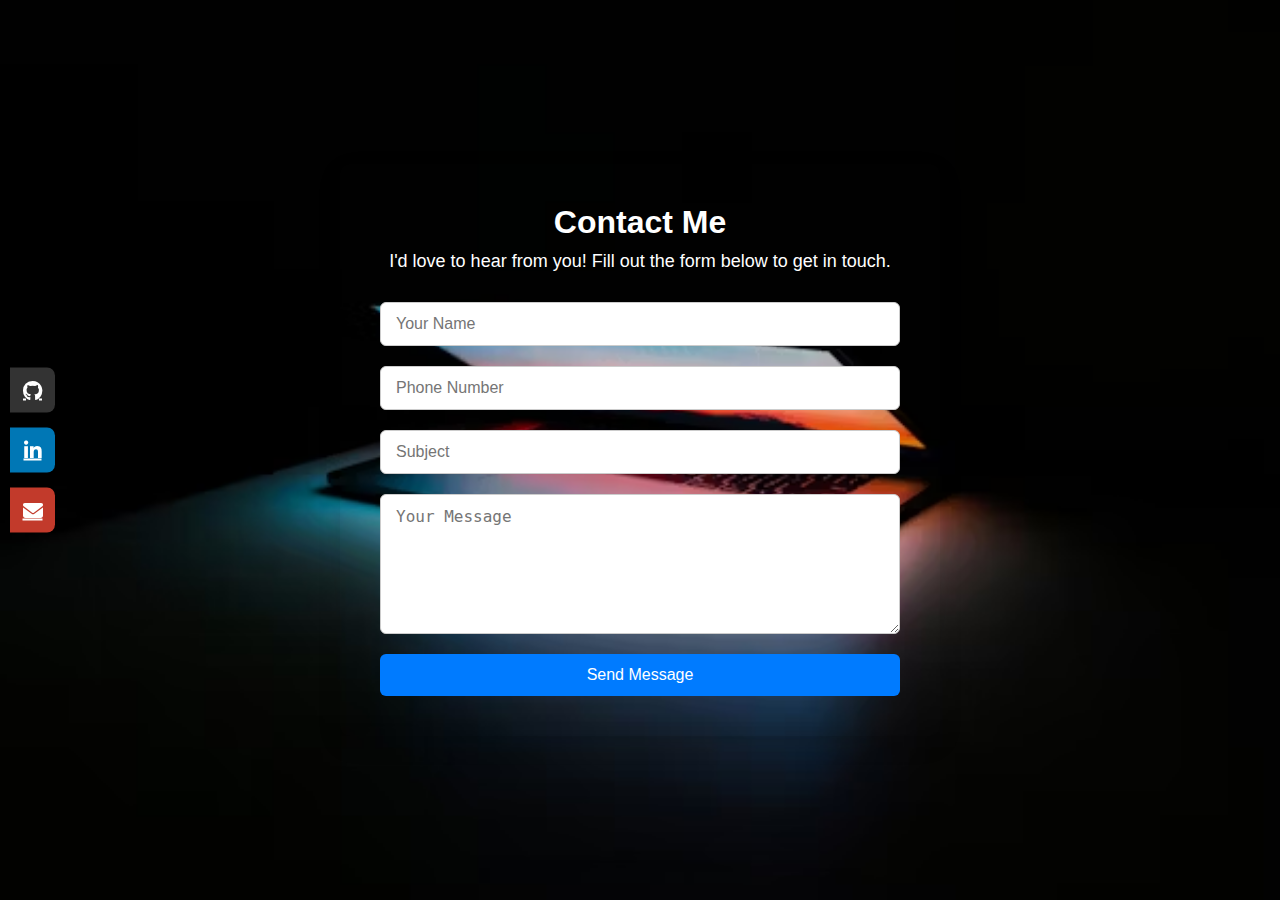
<file: Portfolio/contact.html>
<!DOCTYPE html>
<html lang="en">
  <head>
    <meta charset="UTF-8" />
    <meta name="viewport" content="width=device-width, initial-scale=1.0" />
    <title>Contact Me</title>
    <link rel="stylesheet" href="contact.css" />
    <link
      rel="stylesheet"
      href="https://cdnjs.cloudflare.com/ajax/libs/font-awesome/6.5.0/css/all.min.css"
    />
  </head>
  <body>
    <div class="contact-container">
      <h1>Contact Me</h1>
      <p>I'd love to hear from you! Fill out the form below to get in touch.</p>

      <form class="contact-form" action="#" method="post">
        <input type="text" name="Name" placeholder="Your Name" required />
        <input type="text" name="number" placeholder="Phone Number" required />
        <input type="text" name="subject" placeholder="Subject" />
        <textarea
          name="message"
          placeholder="Your Message"
          rows="6"
          required
        ></textarea>
        <button type="submit" onclick="alert">Send Message</button>
      </form>
    </div>
    <div class="social-links">
      <a
        href="https://github.com/Someshk18"
        target="_blank"
        class="social github"
        aria-label="GitHub"
      >
        <i class="fab fa-github"></i>
      </a>
      <a
        href="https://www.linkedin.com/in/somesh-kumar-swain-700768307"
        target="_blank"
        class="social linkedin"
        aria-label="LinkedIn"
      >
        <i class="fab fa-linkedin-in"></i>
      </a>
      <a
        href="mailto:someshkumarswain31@gmail.com"
        class="social email"
        aria-label="Email"
      >
        <i class="fas fa-envelope"></i>
      </a>
    </div>
  </body>
</html>
<script>
  document
    .querySelector(".contact-form")
    .addEventListener("submit", function (e) {
      e.preventDefault();
      alert("Thank you for reaching out! I will get back to you soon.");
      this.reset();
    });
</script>
</file>
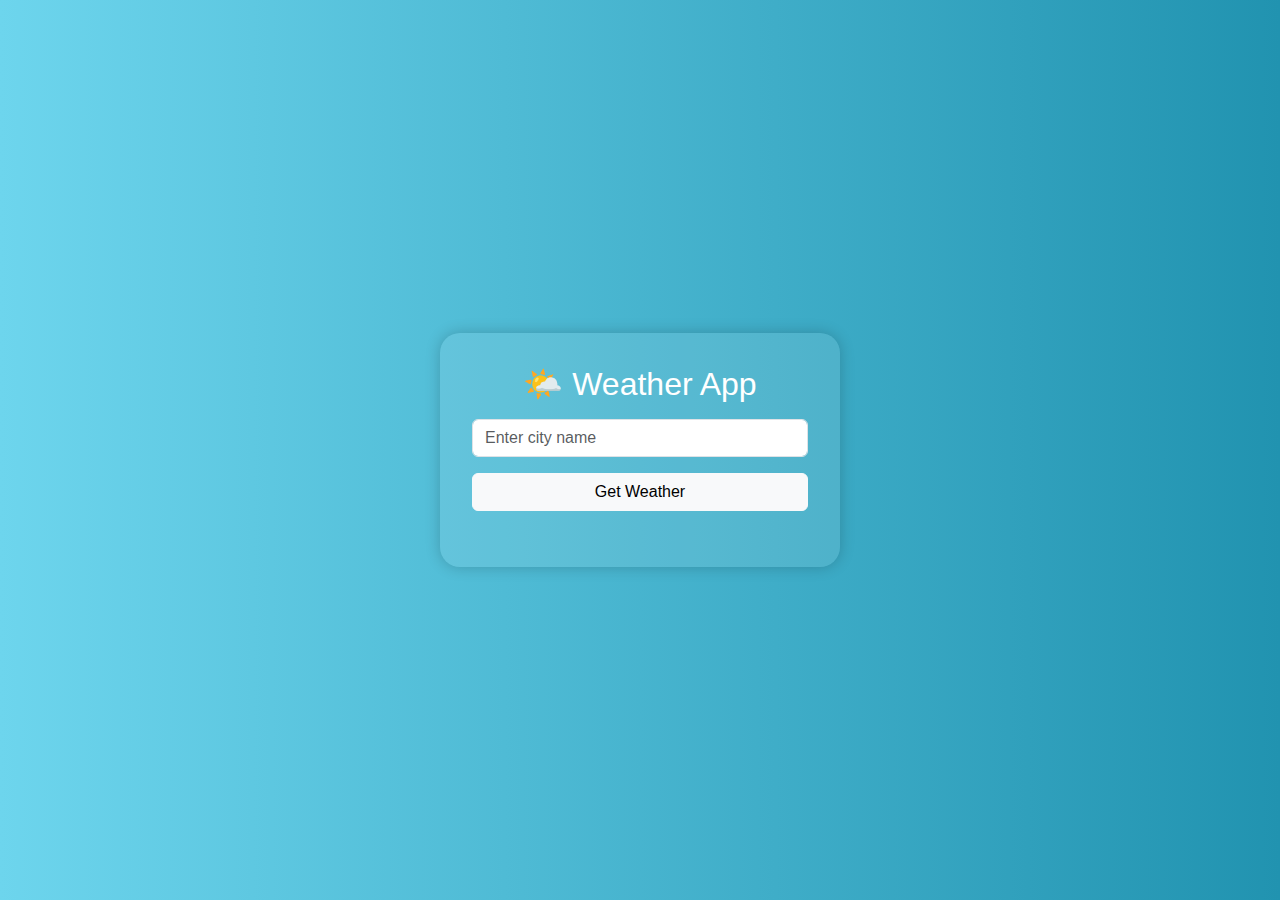
<file: Portfolio/weather.html>
<!DOCTYPE html>
<html lang="en">
  <head>
    <meta charset="UTF-8" />
    <meta name="viewport" content="width=device-width, initial-scale=1.0" />
    <title>Weather App</title>
    <link
      href="https://cdn.jsdelivr.net/npm/bootstrap@5.3.0/dist/css/bootstrap.min.css"
      rel="stylesheet"
    />
    <style>
      body {
        background: linear-gradient(to right, #6dd5ed, #2193b0);
        color: white;
        font-family: "Segoe UI", Tahoma, Geneva, Verdana, sans-serif;
        height: 100vh;
        display: flex;
        justify-content: center;
        align-items: center;
      }
      .weather-box {
        background: rgba(255, 255, 255, 0.1);
        padding: 2rem;
        border-radius: 20px;
        box-shadow: 0 0 15px rgba(0, 0, 0, 0.2);
        width: 100%;
        max-width: 400px;
        text-align: center;
      }
      .weather-icon {
        width: 100px;
      }
    </style>
  </head>
  <body>
    <div class="weather-box">
      <h2>🌤️ Weather App</h2>
      <input
        type="text"
        id="cityInput"
        class="form-control my-3"
        placeholder="Enter city name"
      />
      <button class="btn btn-light w-100" onclick="getWeather()">
        Get Weather
      </button>
      <div id="weatherResult" class="mt-4"></div>
    </div>

    <script>
      async function getWeather() {
        const city = document.getElementById("cityInput").value;
        const apiKey = "7ee0717ded75bc97c74fa96865d3f674"; // ✅ ONLY the key
        const url = `https://api.openweathermap.org/data/2.5/weather?q=${city}&appid=${apiKey}&units=metric`;

        try {
          const response = await fetch(url);
          if (!response.ok) throw new Error("City not found");
          const data = await response.json();

          const html = `
          <h4>${data.name}, ${data.sys.country}</h4>
          <img class="weather-icon" src="https://openweathermap.org/img/wn/${data.weather[0].icon}@2x.png" alt="Weather icon">
          <p><strong>${data.main.temp}°C</strong></p>
          <p>${data.weather[0].description}</p>
          <p>💨 Wind: ${data.wind.speed} m/s | 💧 Humidity: ${data.main.humidity}%</p>
        `;

          document.getElementById("weatherResult").innerHTML = html;
        } catch (error) {
          document.getElementById(
            "weatherResult"
          ).innerHTML = `<p class="text-danger">${error.message}</p>`;
        }
      }
    </script>
  </body>
</html>
</file>
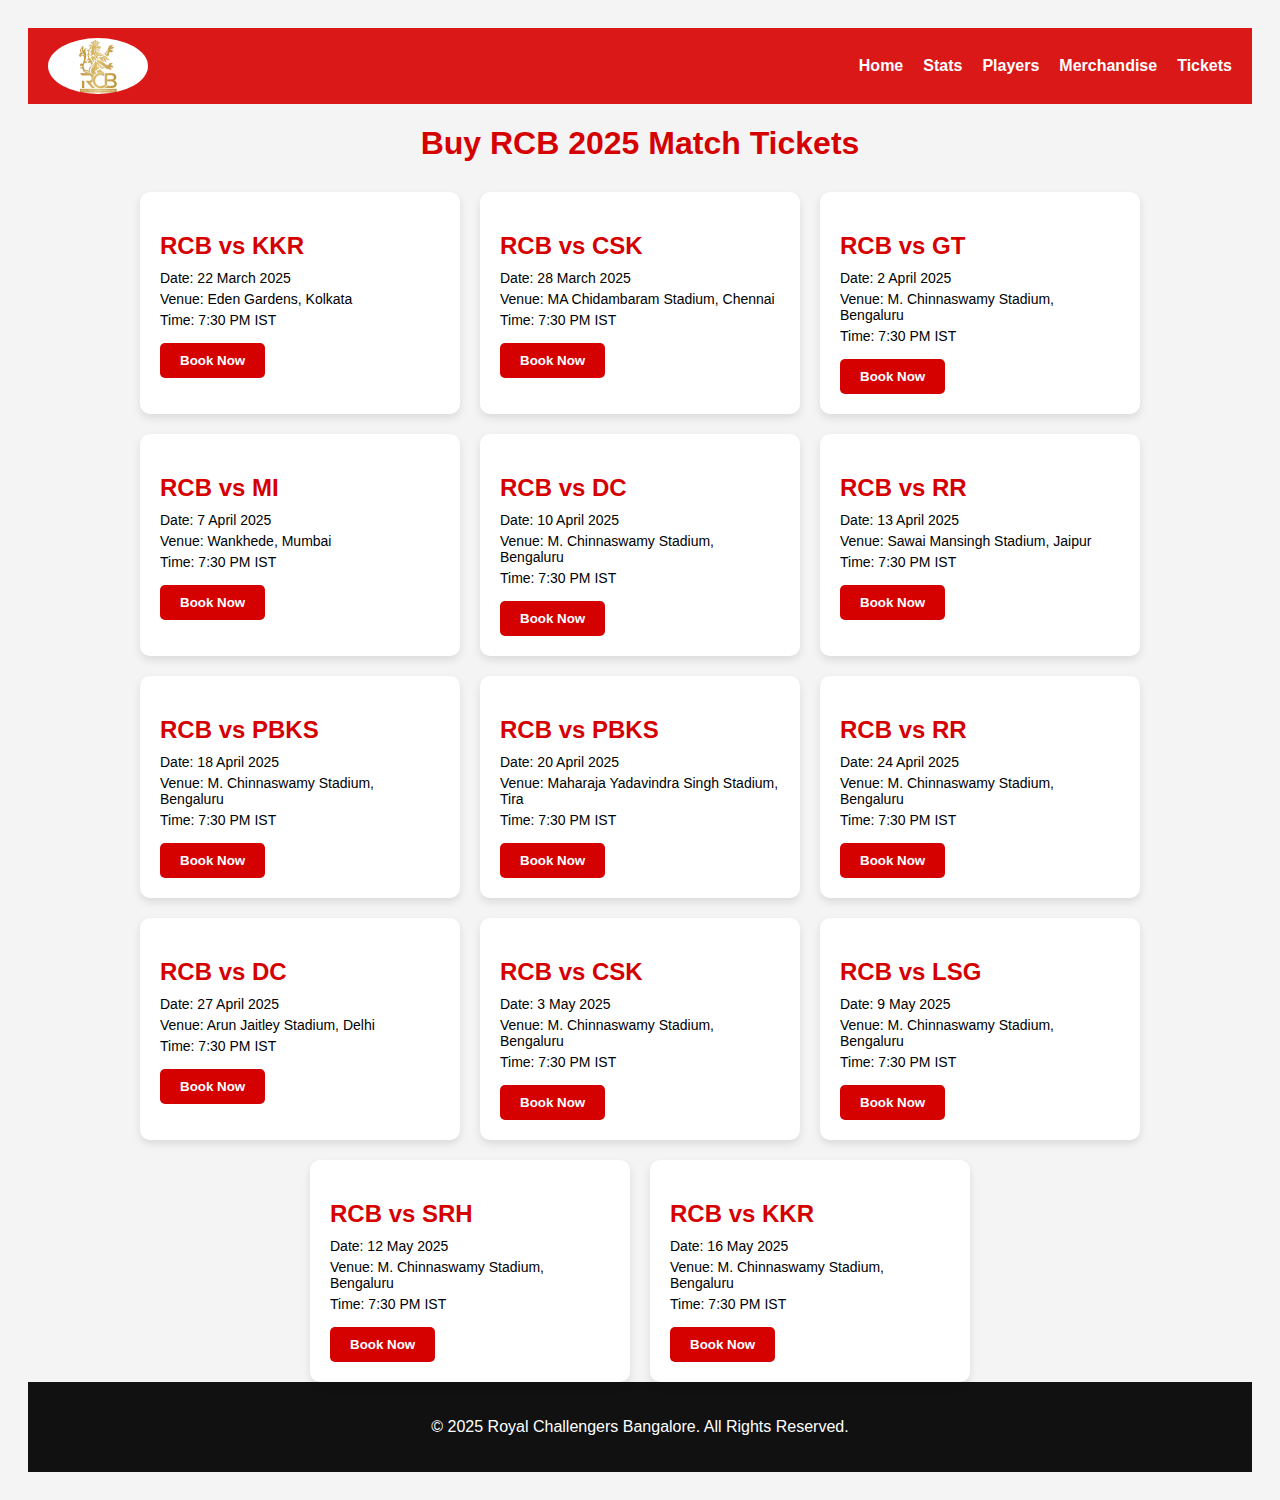
<file: RCB Fanpage/tickets.html>
<!DOCTYPE html>
<html lang="en">
  <head>
    <meta charset="UTF-8" />
    <title>RCB 2025 Tickets</title>
    <link rel="stylesheet" href="ticket.css" />
  </head>
  <body>
    <header>
      <div class="navbar">
        <img src="images/logo.png" alt="RCB Logo" class="logo" />
        <nav>
          <ul>
            <li><a href="index.html">Home</a></li>
            <li><a href="team.html">Stats</a></li>
            <li><a href="players.html">Players</a></li>
            <li><a href="merchandise.html">Merchandise</a></li>
            <li><a href="tickets.html">Tickets</a></li>
          </ul>
        </nav>
      </div>
    </header>
    <h1>Buy RCB 2025 Match Tickets</h1>
    <div class="ticket-section">
      <div class="ticket-card">
        <h2>RCB vs KKR</h2>
        <p>Date: 22 March 2025</p>
        <p>Venue: Eden Gardens, Kolkata</p>
        <p>Time: 7:30 PM IST</p>
        <button class="book-btn" onclick="scrollToPayment('RCB vs KKR')">
          Book Now
        </button>
      </div>
      <div class="ticket-card">
        <h2>RCB vs CSK</h2>
        <p>Date: 28 March 2025</p>
        <p>Venue: MA Chidambaram Stadium, Chennai</p>
        <p>Time: 7:30 PM IST</p>
        <button class="book-btn" onclick="scrollToPayment('RCB vs CSK')">
          Book Now
        </button>
      </div>
      <div class="ticket-card">
        <h2>RCB vs GT</h2>
        <p>Date: 2 April 2025</p>
        <p>Venue: M. Chinnaswamy Stadium, Bengaluru</p>
        <p>Time: 7:30 PM IST</p>
        <button class="book-btn" onclick="scrollToPayment('RCB vs GT')">
          Book Now
        </button>
      </div>
      <div class="ticket-card">
        <h2>RCB vs MI</h2>
        <p>Date: 7 April 2025</p>
        <p>Venue: Wankhede, Mumbai</p>
        <p>Time: 7:30 PM IST</p>
        <button class="book-btn" onclick="scrollToPayment('RCB vs MI')">
          Book Now
        </button>
      </div>
      <div class="ticket-card">
        <h2>RCB vs DC</h2>
        <p>Date: 10 April 2025</p>
        <p>Venue: M. Chinnaswamy Stadium, Bengaluru</p>
        <p>Time: 7:30 PM IST</p>
        <button class="book-btn" onclick="scrollToPayment('RCB vs DC')">
          Book Now
        </button>
      </div>
      <div class="ticket-card">
        <h2>RCB vs RR</h2>
        <p>Date: 13 April 2025</p>
        <p>Venue: Sawai Mansingh Stadium, Jaipur</p>
        <p>Time: 7:30 PM IST</p>
        <button class="book-btn" onclick="scrollToPayment('RCB vs RR')">
          Book Now
        </button>
      </div>
      <div class="ticket-card">
        <h2>RCB vs PBKS</h2>
        <p>Date: 18 April 2025</p>
        <p>Venue: M. Chinnaswamy Stadium, Bengaluru</p>
        <p>Time: 7:30 PM IST</p>
        <button class="book-btn" onclick="scrollToPayment('RCB vs PBKS')">
          Book Now
        </button>
      </div>
      <div class="ticket-card">
        <h2>RCB vs PBKS</h2>
        <p>Date: 20 April 2025</p>
        <p>Venue: Maharaja Yadavindra Singh Stadium, Tira</p>
        <p>Time: 7:30 PM IST</p>
        <button class="book-btn" onclick="scrollToPayment('RCB vs PBKS')">
          Book Now
        </button>
      </div>
      <div class="ticket-card">
        <h2>RCB vs RR</h2>
        <p>Date: 24 April 2025</p>
        <p>Venue: M. Chinnaswamy Stadium, Bengaluru</p>
        <p>Time: 7:30 PM IST</p>
        <button class="book-btn" onclick="scrollToPayment('RCB vs RR')">
          Book Now
        </button>
      </div>
      <div class="ticket-card">
        <h2>RCB vs DC</h2>
        <p>Date: 27 April 2025</p>
        <p>Venue: Arun Jaitley Stadium, Delhi</p>
        <p>Time: 7:30 PM IST</p>
        <button class="book-btn" onclick="scrollToPayment('RCB vs DC')">
          Book Now
        </button>
      </div>
      <div class="ticket-card">
        <h2>RCB vs CSK</h2>
        <p>Date: 3 May 2025</p>
        <p>Venue: M. Chinnaswamy Stadium, Bengaluru</p>
        <p>Time: 7:30 PM IST</p>
        <button class="book-btn" onclick="scrollToPayment('RCB vs CSK')">
          Book Now
        </button>
      </div>
      <div class="ticket-card">
        <h2>RCB vs LSG</h2>
        <p>Date: 9 May 2025</p>
        <p>Venue: M. Chinnaswamy Stadium, Bengaluru</p>
        <p>Time: 7:30 PM IST</p>
        <button class="book-btn" onclick="scrollToPayment('RCB vs LSG')">
          Book Now
        </button>
      </div>
      <div class="ticket-card">
        <h2>RCB vs SRH</h2>
        <p>Date: 12 May 2025</p>
        <p>Venue: M. Chinnaswamy Stadium, Bengaluru</p>
        <p>Time: 7:30 PM IST</p>
        <button class="book-btn" onclick="scrollToPayment('RCB vs SRH')">
          Book Now
        </button>
      </div>
      <div class="ticket-card">
        <h2>RCB vs KKR</h2>
        <p>Date: 16 May 2025</p>
        <p>Venue: M. Chinnaswamy Stadium, Bengaluru</p>
        <p>Time: 7:30 PM IST</p>
        <button class="book-btn" onclick="scrollToPayment('RCB vs KKR')">
          Book Now
        </button>
      </div>
      <!-- more matches -->
    </div>
    <footer>
      <p>&copy; 2025 Royal Challengers Bangalore. All Rights Reserved.</p>
    </footer>
    <script>
      function scrollToPayment(match) {
        const encodedMatch = encodeURIComponent(match);
        window.location.href = `book.html?match=${encodedMatch}`;
      }
    </script>
  </body>
</html>
</file>
<file: Dental Clinic/about.css>
body {
  font-family: Arial, sans-serif;
  margin: 0;
  background-color: #f9f9f9;
  color: #222;
}

.navbar {
  display: flex;
  justify-content: space-between;
  padding: 10px 20px;
  background-color: white;
  border-bottom: 1px solid #ccc;
}

.nav-links {
  list-style: none;
  display: flex;
  gap: 15px;
}

.nav-links a {
  text-decoration: none;
  color: #222;
  font-weight: bold;
}
.logo img {
  height: 50px;
  width: auto;
}

.about {
  padding: 40px 20px;
  max-width: 800px;
  margin: auto;
}

.about h1,
.about h2 {
  color: #305680;
}

.about ul {
  list-style: square;
  padding-left: 20px;
}

.about img {
  height: 400px;
  width: 400px;
  margin-left: 200px;
}
footer {
  background-color: #333;
  color: white;
  text-align: center;
  padding: 20px;
  margin-top: 30px;
}

.footer-links a,
.footer-social a {
  color: #f0f0f0;
  text-decoration: none;
  margin: 0 5px;
}

.footer-links a:hover,
.footer-social a:hover {
  text-decoration: underline;
}
</file>
<file: Dental Clinic/contact.css>
body {
  font-family: Arial, sans-serif;
  margin: 0;
  background-color: #fefefe;
  color: #111;
}

.navbar {
  display: flex;
  justify-content: space-between;
  padding: 10px 20px;
  background-color: white;
  border-bottom: 1px solid #ccc;
}

.nav-links {
  list-style: none;
  display: flex;
  gap: 15px;
}

.nav-links a {
  text-decoration: none;
  color: #222;
  font-weight: bold;
}
.logo img {
  height: 50px;
  width: auto;
}

.contact-form {
  padding: 40px 20px;
  max-width: 600px;
  margin: auto;
}

.contact-form h1 {
  text-align: center;
  margin-bottom: 20px;
  color: #305680;
}

form input,
form textarea {
  width: 100%;
  padding: 10px;
  margin-bottom: 15px;
  border: 1px solid #ccc;
  border-radius: 4px;
}

form button {
  background-color: #4a90e2;
  color: white;
  padding: 10px 20px;
  border: none;
  border-radius: 5px;
  cursor: pointer;
}

.contact-info {
  padding: 20px;
  max-width: 600px;
  margin: auto;
  text-align: center;
  line-height: 1.8;
}

footer {
  background-color: #333;
  color: white;
  text-align: center;
  padding: 20px;
  margin-top: 30px;
}

.footer-links a,
.footer-social a {
  color: #f0f0f0;
  text-decoration: none;
  margin: 0 5px;
}

.footer-links a:hover,
.footer-social a:hover {
  text-decoration: underline;
}
.contact-container {
  display: flex;
  flex-wrap: wrap;
  justify-content: space-between;
  gap: 30px;
  padding: 40px 20px;
  max-width: 1100px;
  margin: auto;
}

.contact-form,
.contact-info {
  flex: 1 1 45%;
}

.contact-form h2,
.contact-info h2 {
  margin-bottom: 20px;
  color: #305680;
}

.contact-info ul {
  list-style: none;
  padding: 0;
  font-size: 1em;
  line-height: 1.8;
  text-align: left;
}

.contact-info li {
  margin-bottom: 10px;
  display: flex;
  align-items: flex-start;
  gap: 10px;
}

@media (max-width: 768px) {
  .contact-container {
    flex-direction: column;
  }
  .contact-form,
  .contact-info {
    flex: 1 1 100%;
    text-align: center;
  }
}
</file>
<file: Dental Clinic/faq.css>
body {
  font-family: "Segoe UI", Tahoma, Geneva, Verdana, sans-serif;
  background: #f7f7f7;
  margin: 0;
  padding: 20px;
}
.navbar {
  display: flex;
  justify-content: space-between;
  padding: 10px 20px;
  background-color: white;
  border-bottom: 1px solid #ddd;
}

.nav-links {
  list-style: none;
  display: flex;
  gap: 15px;
}

.nav-links a {
  text-decoration: none;
  color: #333;
  font-weight: bold;
}
.logo img {
  height: 50px;
  width: auto;
}
.faq-section {
  max-width: 800px;
  margin: 0 auto;
  padding: 30px;
  background-color: #ffffff;
  border-radius: 10px;
  box-shadow: 0 4px 12px rgba(0, 0, 0, 0.1);
}

.faq-section h2 {
  text-align: center;
  margin-bottom: 30px;
  color: #004080;
}

.faq-item {
  margin-bottom: 15px;
}

.faq-item details {
  background: #f0f4f8;
  padding: 15px 20px;
  border-radius: 8px;
  transition: all 0.3s ease;
  cursor: pointer;
}

.faq-item details[open] {
  background-color: #e0ebf5;
}

.faq-item summary {
  font-weight: 600;
  font-size: 1.05rem;
  list-style: none;
  outline: none;
}

.faq-item p {
  margin-top: 10px;
  color: #333;
  line-height: 1.6;
}
footer {
  background-color: #333;
  color: white;
  text-align: center;
  padding: 20px;
  margin-top: 30px;
}

.footer-links a,
.footer-social a {
  color: #f0f0f0;
  text-decoration: none;
  margin: 0 5px;
}

.footer-links a:hover,
.footer-social a:hover {
  text-decoration: underline;
}
</file>
<file: Dental Clinic/privacy.css>
body {
  font-family: Arial, sans-serif;
  margin: 0;
  background-color: #fefefe;
  color: #111;
  line-height: 1.6;
}

.navbar {
  display: flex;
  justify-content: space-between;
  align-items: center;
  padding: 10px 20px;
  background-color: white;
  border-bottom: 1px solid #ccc;
}

.nav-links {
  list-style: none;
  display: flex;
  gap: 15px;
}

.nav-links a {
  text-decoration: none;
  color: #222;
  font-weight: bold;
}

.logo img {
  height: 50px;
  width: auto;
}

main {
  max-width: 900px;
  margin: auto;
  padding: 40px 20px;
}

main h1 {
  text-align: center;
  margin-bottom: 30px;
  color: #305680;
}

main h3 {
  margin-top: 30px;
  color: #2c4b70;
}

main ul {
  margin-left: 20px;
  list-style-type: disc;
}

footer {
  background-color: #333;
  color: white;
  text-align: center;
  padding: 20px;
  margin-top: 30px;
}

.footer-links a,
.footer-social a {
  color: #f0f0f0;
  text-decoration: none;
  margin: 0 5px;
}

.footer-links a:hover,
.footer-social a:hover {
  text-decoration: underline;
}

@media (max-width: 768px) {
  main {
    padding: 30px 15px;
  }
}
</file>
<file: Dental Clinic/treatment.css>
body {
  font-family: Arial, sans-serif;
  margin: 0;
  background-color: #ffffff;
  color: #222;
}

.navbar {
  display: flex;
  justify-content: space-between;
  padding: 10px 20px;
  background-color: #fff;
  border-bottom: 1px solid #ddd;
  align-items: center;
}

.nav-links {
  list-style: none;
  display: flex;
  gap: 15px;
}

.nav-links a {
  text-decoration: none;
  color: #333;
  font-weight: bold;
}

.logo img {
  height: 50px;
  width: auto;
}

.treatments {
  padding: 40px 20px;
  max-width: 1000px;
  margin: auto;
}

.treatments h1 {
  text-align: center;
  color: #4a4a4a;
  margin-bottom: 40px;
}

.treatment-row {
  display: flex;
  flex-wrap: wrap;
  align-items: center;
  justify-content: space-between;
  margin-bottom: 50px;
  gap: 20px;
}

.treatment-row.reverse {
  flex-direction: row-reverse;
}

.treatment-image {
  flex: 1 1 40%;
  text-align: center;
}

.treatment-image img {
  width: 100%;
  max-width: 350px;
  height: auto;
  border-radius: 10px;
}

.treatment-content {
  flex: 1 1 55%;
  padding: 10px;
}

.treatment-content h3 {
  margin-bottom: 10px;
  color: #305680;
  font-size: 1.3em;
}

.treatment-content p {
  line-height: 1.6;
  font-size: 1em;
}

footer {
  background-color: #333;
  color: white;
  text-align: center;
  padding: 20px;
  margin-top: 30px;
}

.footer-links a,
.footer-social a {
  color: #f0f0f0;
  text-decoration: none;
  margin: 0 5px;
}

.footer-links a:hover,
.footer-social a:hover {
  text-decoration: underline;
}

@media (max-width: 768px) {
  .treatment-row,
  .treatment-row.reverse {
    flex-direction: column;
  }

  .treatment-image,
  .treatment-content {
    flex: 1 1 100%;
    text-align: center;
  }

  .treatment-content {
    padding: 0;
  }
}

.faq-section {
  padding: 50px 20px;
  max-width: 1000px;
  margin: auto;
  background-color: #f8faff;
  border-top: 1px solid #ddd;
}

.faq-section h2 {
  text-align: center;
  margin-bottom: 30px;
  font-size: 2em;
  color: #305680;
}

.faq-item {
  margin-bottom: 25px;
  padding: 20px;
  border-radius: 6px;
  background-color: #fff;
  box-shadow: 0 2px 4px rgba(0, 0, 0, 0.05);
}

.faq-item h3 {
  margin-bottom: 10px;
  color: #2c4b70;
  font-size: 1.1em;
}

.faq-item p {
  margin: 0;
  color: #444;
  line-height: 1.6;
}

@media (max-width: 768px) {
  .faq-section {
    padding: 30px 15px;
  }

  .faq-item {
    padding: 15px;
  }

  .faq-item h3 {
    font-size: 1em;
  }
}

@keyframes fadeZoom {
  0% {
    opacity: 0;
    transform: scale(0.85) translateY(20px);
  }
  100% {
    opacity: 1;
    transform: scale(1) translateY(0);
  }
}

.treatment-image img {
  opacity: 0;
  transform: scale(0.85) translateY(20px);
  transition: all 0.5s ease;
}

.treatment-image.animate img {
  animation: fadeZoom 0.8s ease-out forwards;
}
</file>
<file: Portfolio/contact.css>
* {
  margin: 0;
  padding: 0;
  box-sizing: border-box;
}

body {
  font-family: "Segoe UI", Tahoma, Geneva, Verdana, sans-serif;
  background: url("images/bg.avif") no-repeat center center fixed;
  background-size: cover;
  display: flex;
  justify-content: center;
  align-items: center;
  min-height: 100vh;
  padding: 20px;
}

.contact-container {
  background-color: white;
  padding: 40px;
  border-radius: 10px;
  background: url("images/bg.avif") no-repeat center center fixed;
  background-size: cover;
  box-shadow: 0 8px 24px rgba(0, 0, 0, 0.1);
  max-width: 600px;
  width: 100%;
  text-align: center;
}

.contact-container h1 {
  margin-bottom: 10px;
  color: white;
}

.contact-container p {
  margin-bottom: 30px;
  font-size: large;
  color: white;
}

.contact-form {
  display: flex;
  flex-direction: column;
}

.contact-form input,
.contact-form textarea {
  padding: 12px 15px;
  margin-bottom: 20px;
  border: 1px solid #ccc;
  border-radius: 6px;
  font-size: 16px;
  resize: vertical;
}

.contact-form button {
  background-color: #007bff;
  color: white;
  padding: 12px;
  border: none;
  border-radius: 6px;
  font-size: 16px;
  cursor: pointer;
  transition: background-color 0.3s ease;
}

.contact-form button:hover {
  background-color: #0056b3;
}

.social-links {
  position: fixed;
  top: 50%;
  left: 0;
  transform: translateY(-50%);
  display: flex;
  flex-direction: column;
  gap: 15px;
  padding: 10px;
  z-index: 1000;
}

.social {
  display: flex;
  align-items: center;
  justify-content: center;
  width: 45px;
  height: 45px;
  border-radius: 0 8px 8px 0;
  color: white;
  font-size: 20px;
  transition: background-color 0.3s ease, transform 0.3s ease;
}

/* Brand Colors */
.github {
  background-color: #333;
}
.linkedin {
  background-color: #0077b5;
}
.email {
  background-color: #c23a2b;
}

/* Hover Effects */
.social:hover {
  transform: scale(1.1);
  filter: brightness(1.2); /* Lighten on hover */
}
</file>
<file: RCB Fanpage/ticket.css>
body {
  font-family: Arial, sans-serif;
  background-color: #f4f4f4;
  text-align: center;
  padding: 20px;
}

header {
  background-color: #da1818;
  padding: 10px 20px;
}

.navbar {
  display: flex;
  align-items: center;
  justify-content: space-between;
}

.logo {
  width: 100px;
  border-radius: 80%;
}

nav ul {
  list-style: none;
  display: flex;
  gap: 20px;
}

nav a {
  color: white;
  text-decoration: none;
  font-weight: bold;
}

h1 {
  color: #d50000;
  margin-bottom: 30px;
}

.ticket-section {
  display: flex;
  flex-wrap: wrap;
  justify-content: center;
  gap: 20px;
}

.ticket-card {
  background-color: #fff;
  border-radius: 10px;
  box-shadow: 0 4px 8px rgba(0, 0, 0, 0.1);
  width: 280px;
  padding: 20px;
  text-align: left;
}

.ticket-card h2 {
  color: #d50000;
  margin-bottom: 10px;
}

.ticket-card p {
  margin: 5px 0;
  font-size: 14px;
}

.ticket-card button {
  margin-top: 10px;
  padding: 10px 20px;
  background-color: #d50000;
  color: white;
  border: none;
  border-radius: 5px;
  cursor: pointer;
  font-weight: bold;
}

.ticket-card button:hover {
  background-color: #b30000;
}
button {
  transition: transform 0.3;
}
button:hover {
  transform: scale(1.05);
}
footer {
  background-color: #111;
  color: white;
  text-align: center;
  padding: 20px;
}
</file>
